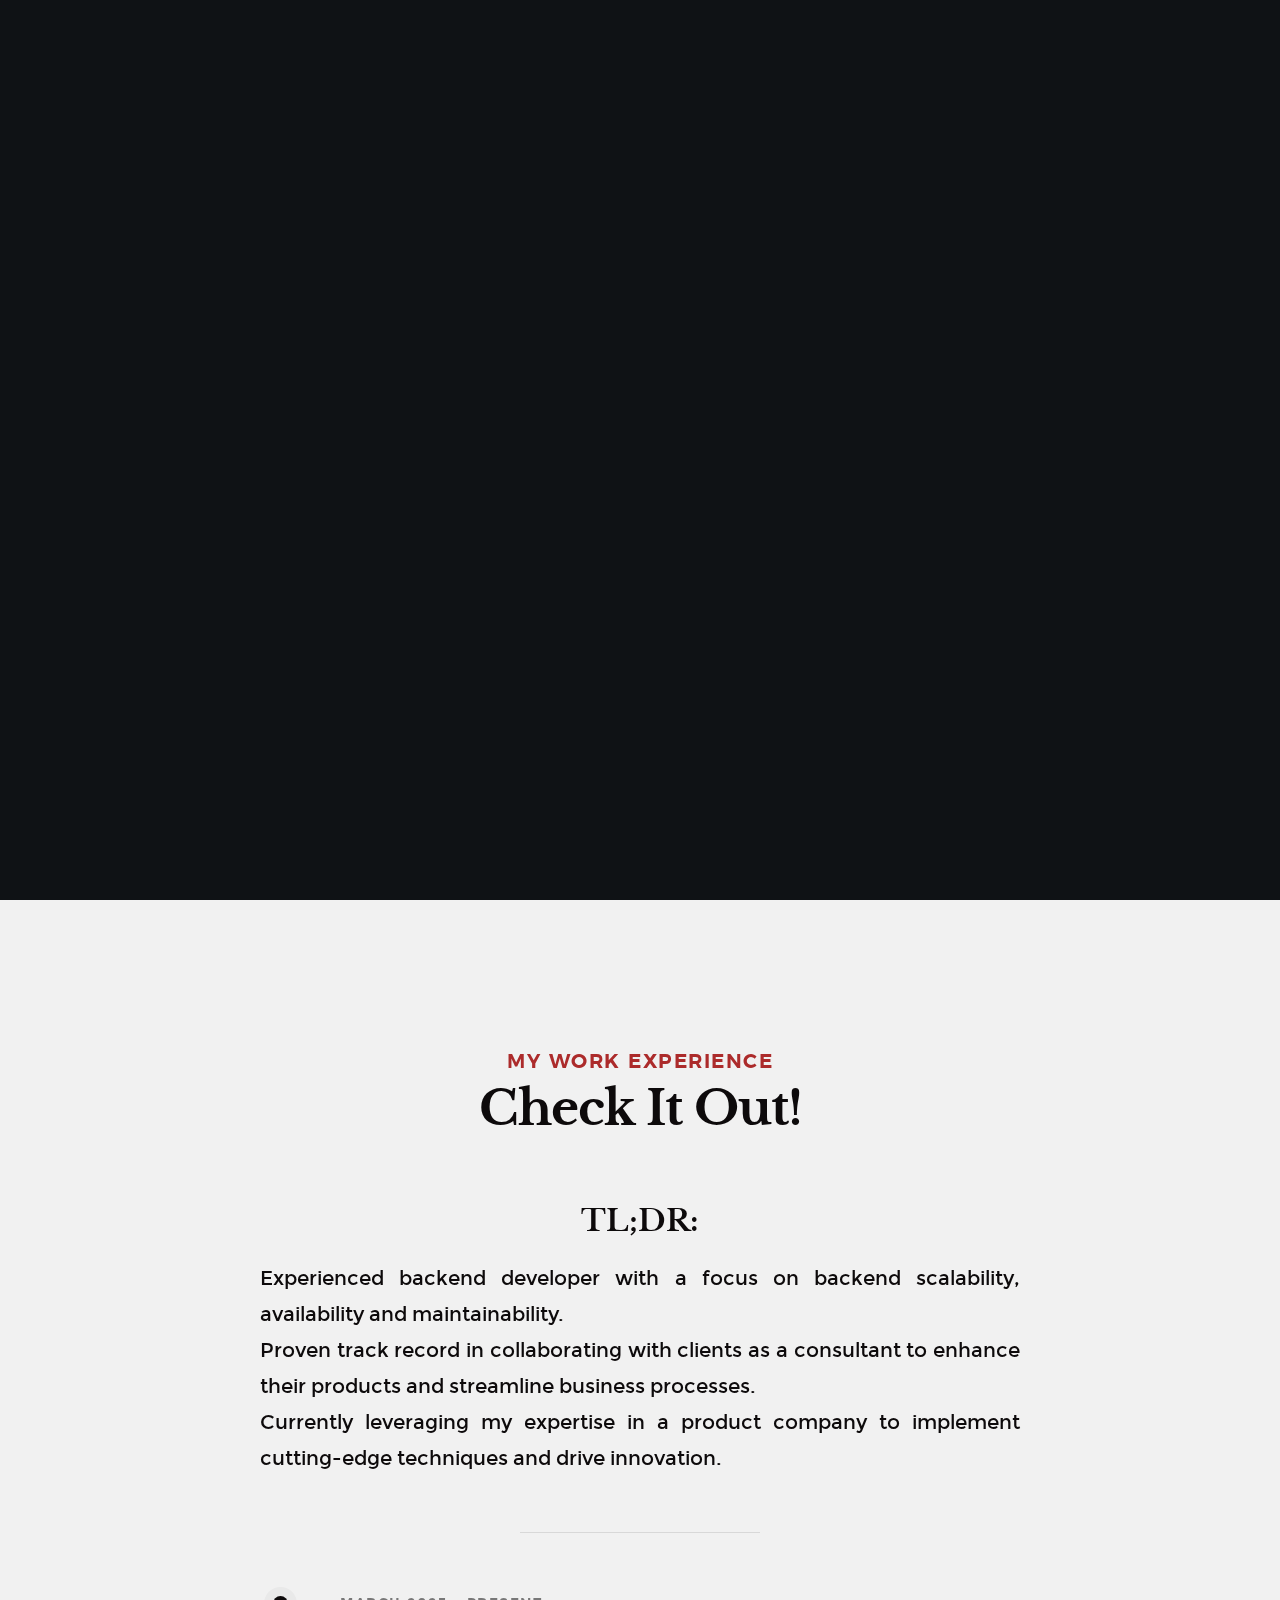
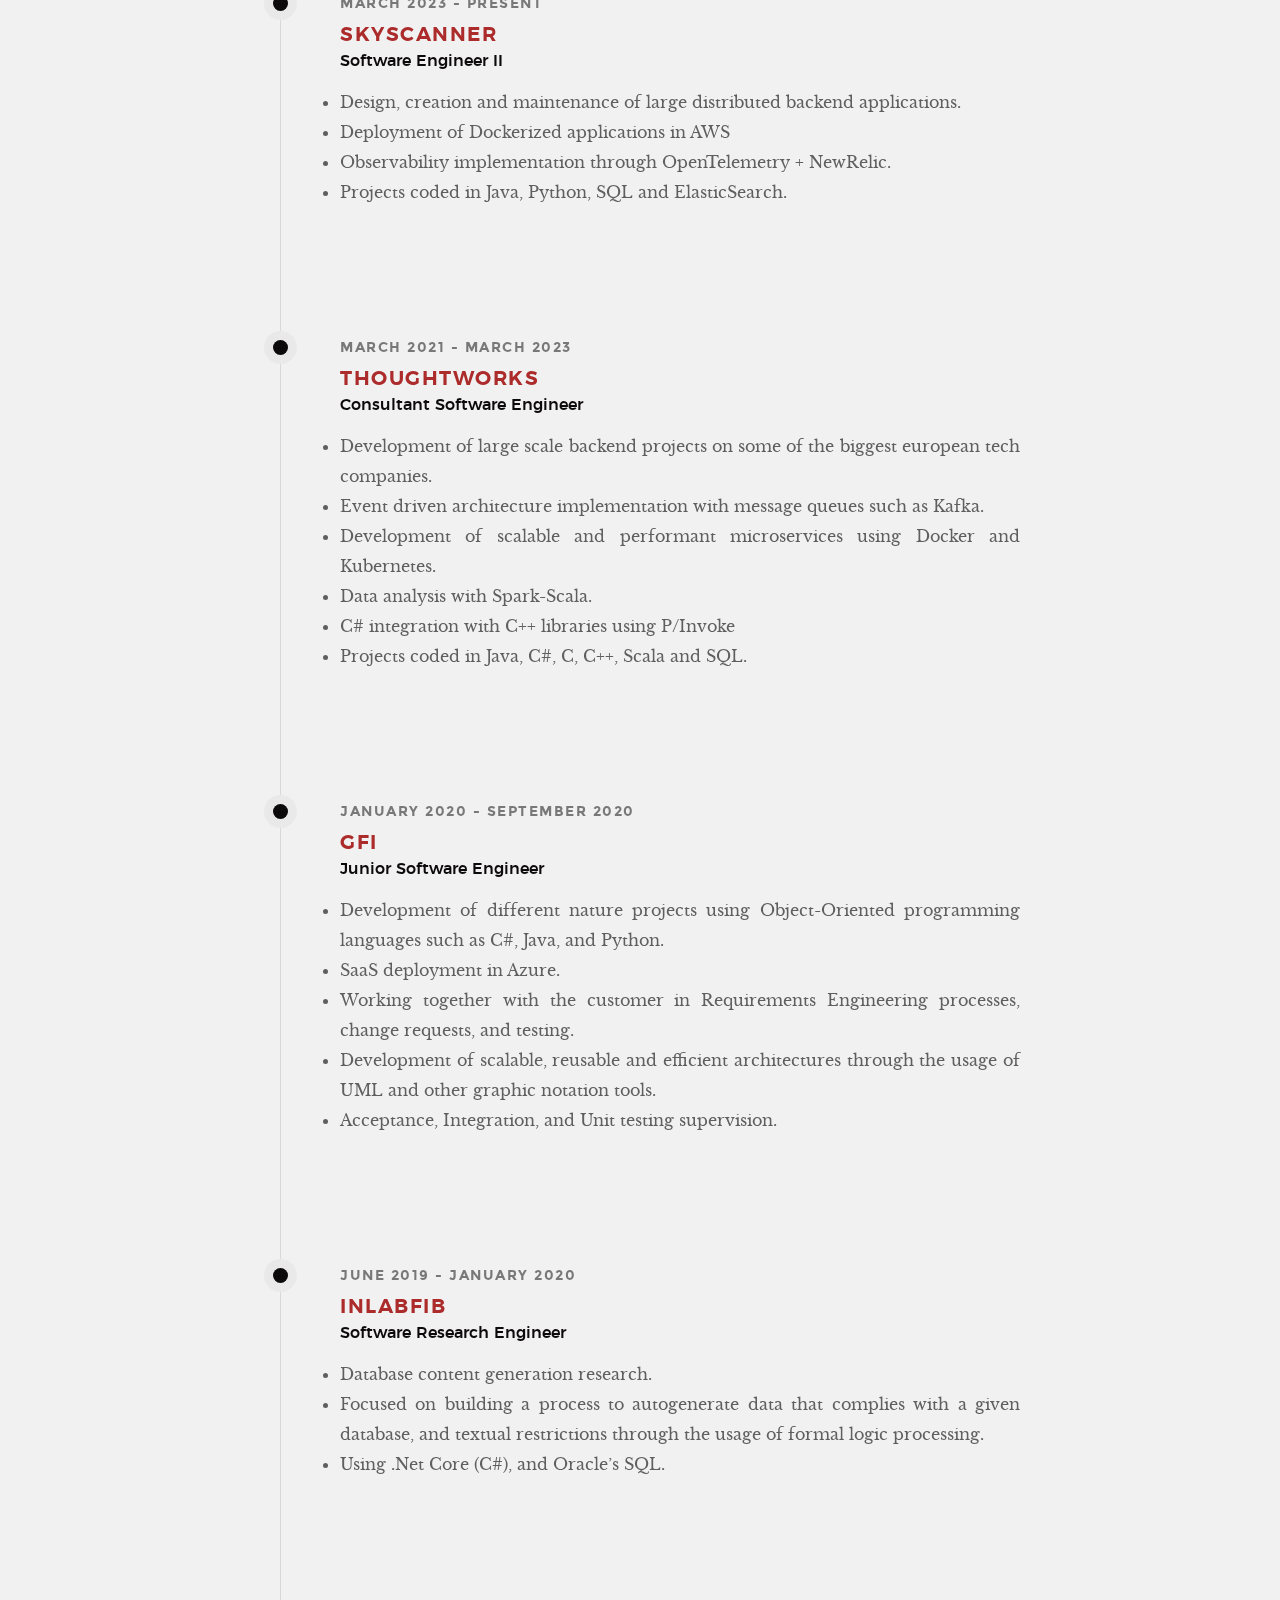
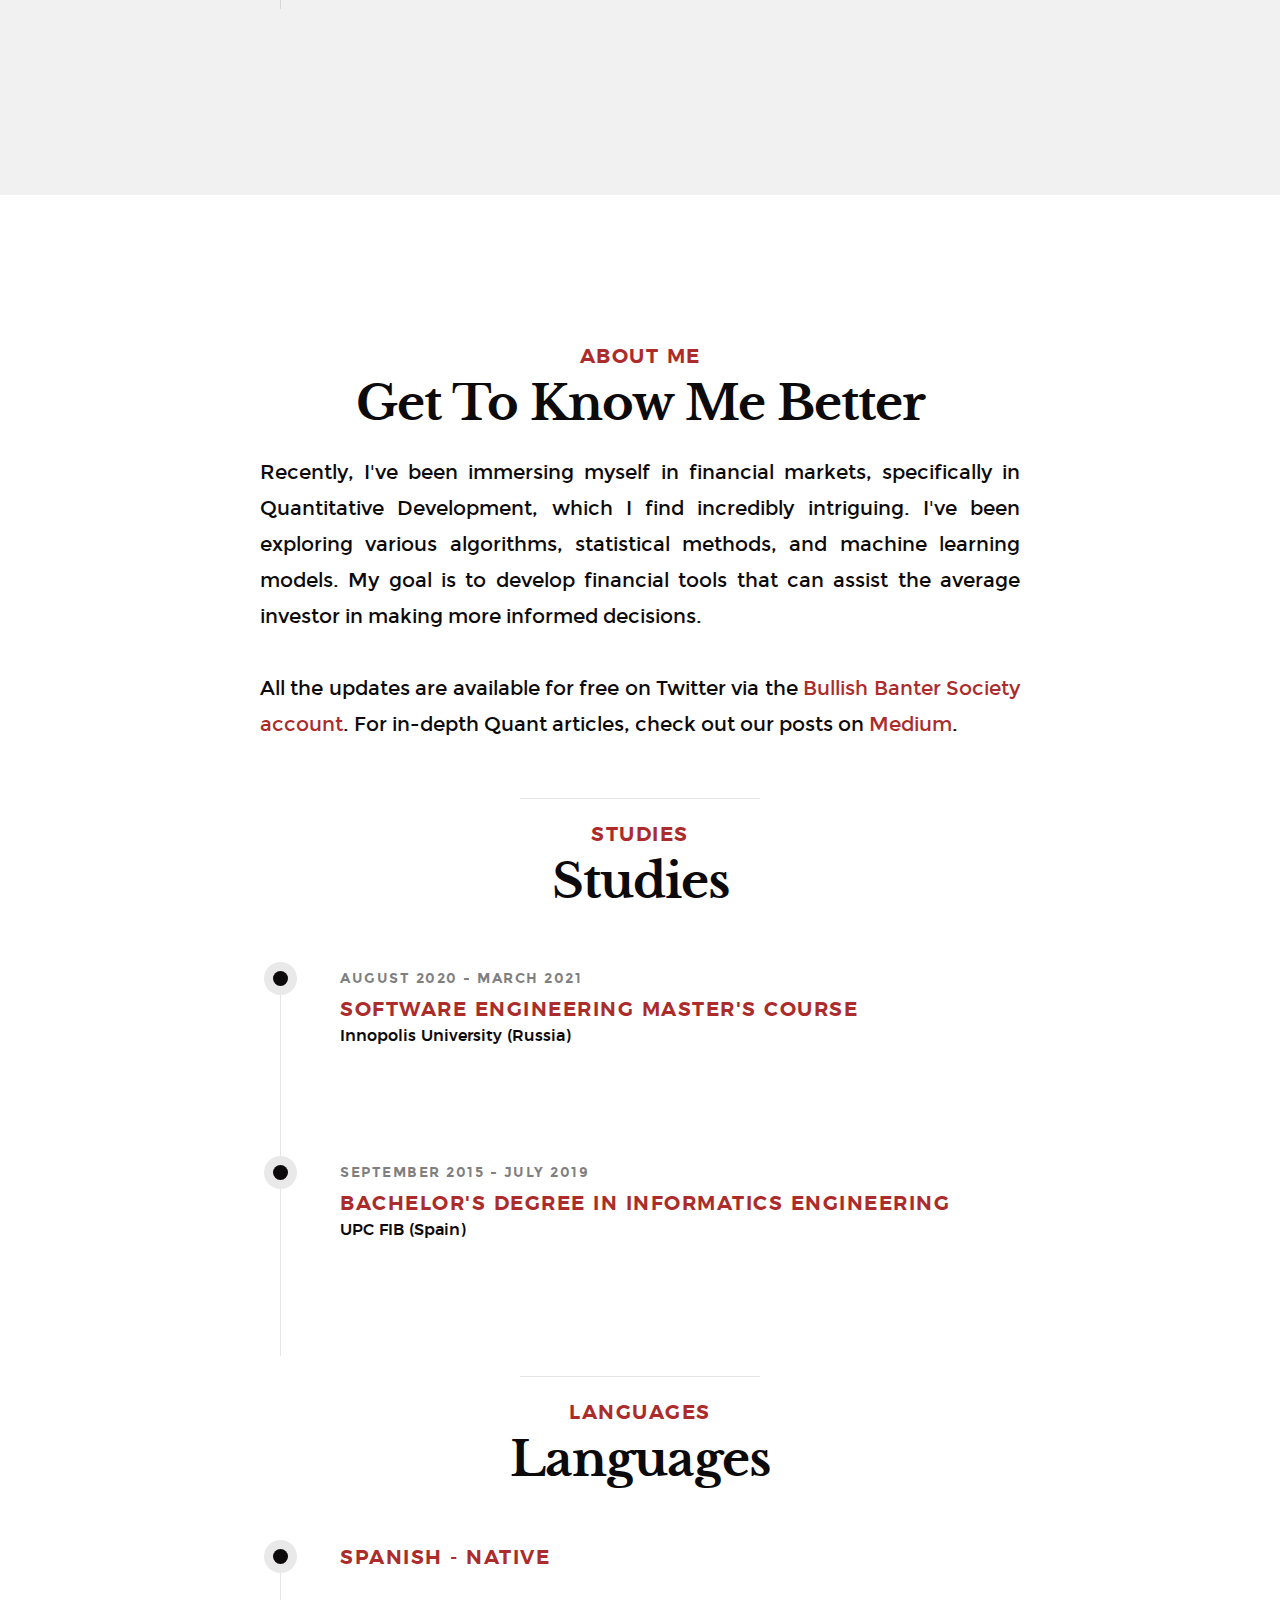
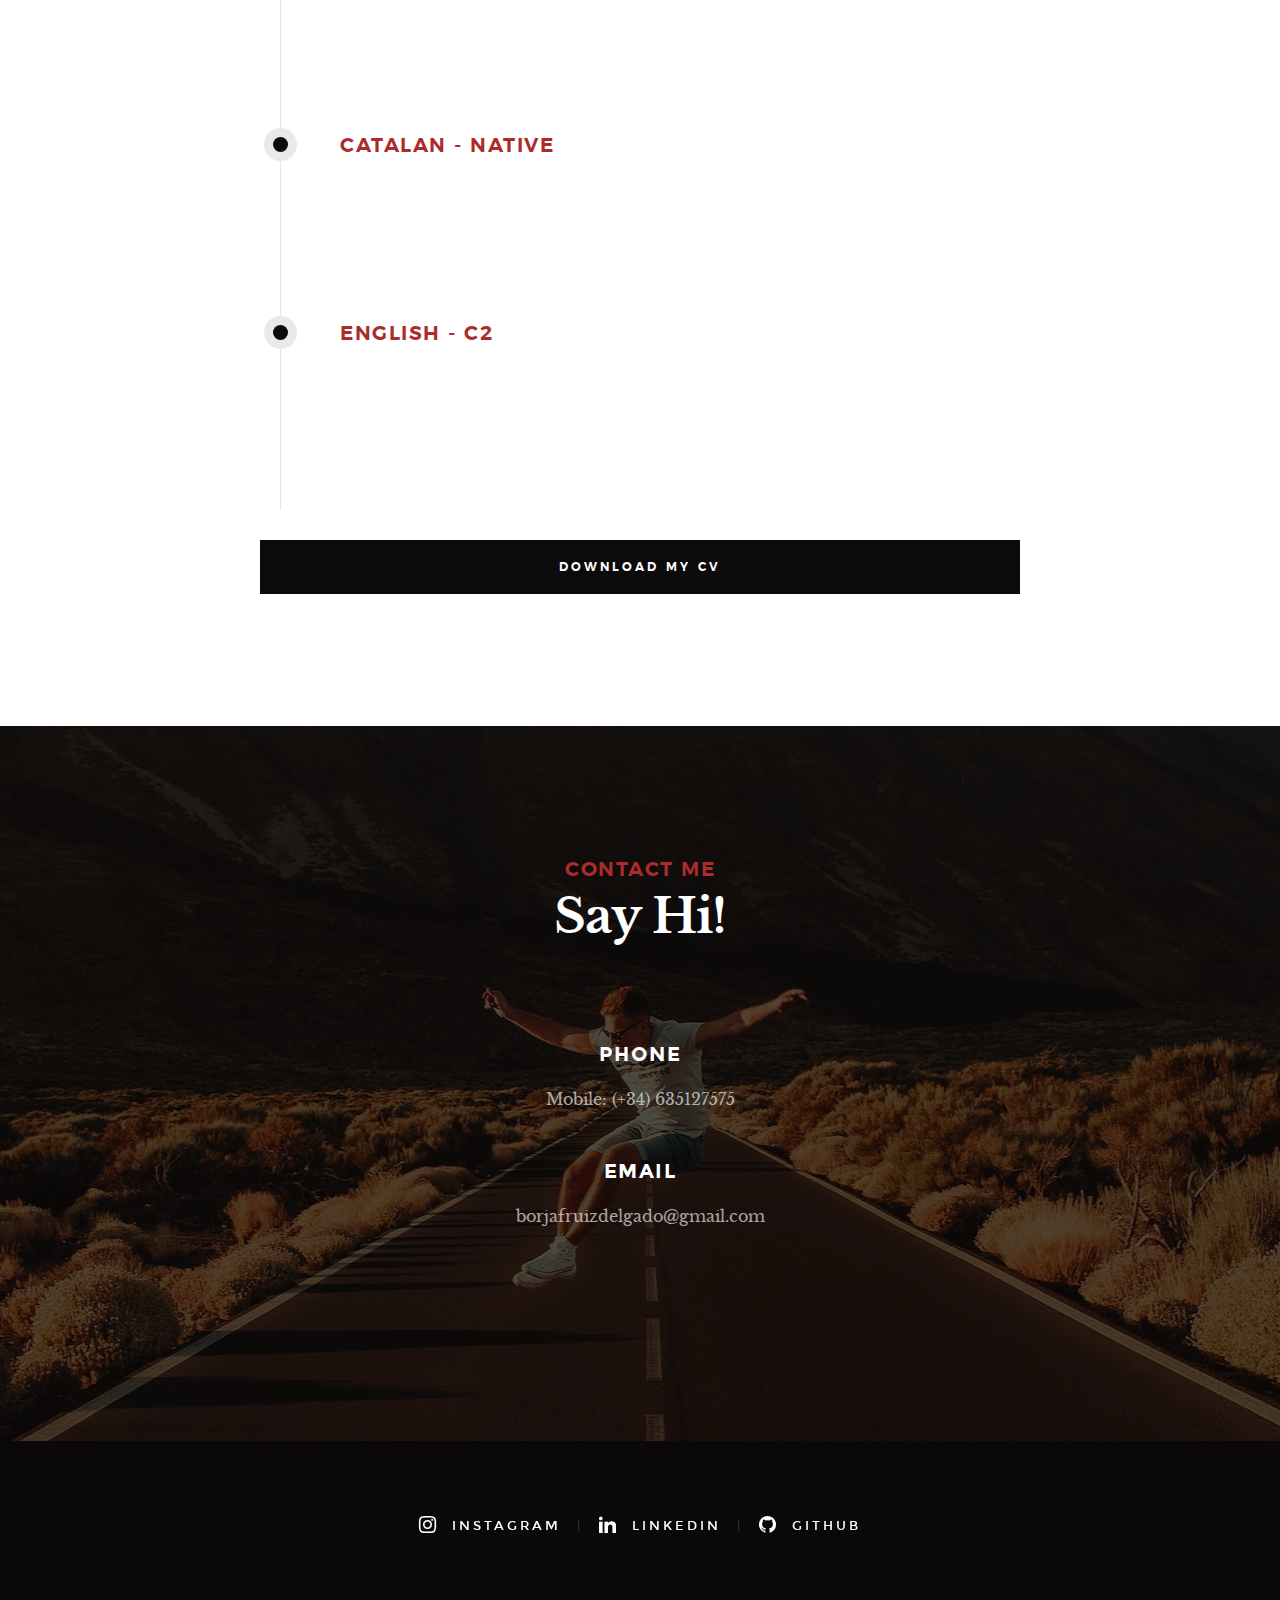
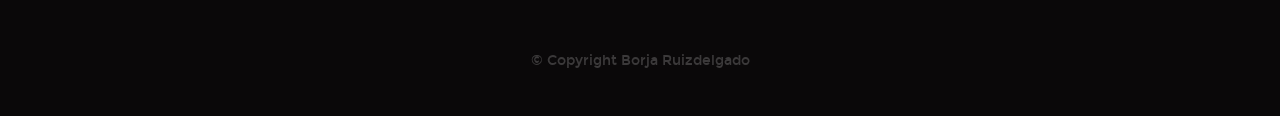
<file: index.html>
<!DOCTYPE html>
<!--[if lt IE 9]><html class="no-js oldie" lang="en"> <![endif]-->
<!--[if IE 9]><html class="no-js oldie ie9" lang="en"> <![endif]-->
<!--[if (gte IE 9)|!(IE)]><!-->
<html class="no-js" lang="en">
  <!--<![endif]-->

  <head>
    <!--- basic page needs
    ================================================== -->
    <meta charset="utf-8" />
    <title>Ruizdelgado</title>
    <meta name="author" content="Borja Ruizdelgado" />

    <meta
      property="og:image"
      content="https://borjaruizdelgado.github.io/BorjaRuizdelgado/images/hero-bg.jpg"
    />

    <!-- mobile specific metas
    ================================================== -->
    <meta name="viewport" content="width=device-width, initial-scale=1" />

    <!-- CSS
    ================================================== -->
    <link rel="stylesheet" type="text/css" href="css/base.css" media="all" />
    <link rel="stylesheet" type="text/css" href="css/vendor.css" media="all" />
    <link rel="stylesheet" type="text/css" href="css/main.css" media="all" />

    <!-- script
    ================================================== -->
    <script src="js/modernizr.js"></script>
    <script src="js/pace.min.js"></script>

    <!-- favicons
    ================================================== -->
    <link rel="shortcut icon" href="favicon.ico" type="image/x-icon" />
    <link rel="icon" href="favicon.ico" type="image/x-icon" />
  </head>

  <body id="top">
    <!-- header
    ================================================== -->
    <header class="s-header">
      <div class="header-logo">
        <h1>Ruizdelgado.</h1>
      </div>

      <nav class="header-nav-wrap">
        <ul class="header-nav">
          <li class="current">
            <a class="smoothscroll" href="#home" title="home">Home</a>
          </li>
          <li><a class="smoothscroll" href="#work" title="works">Work</a></li>
          <li><a class="smoothscroll" href="#about" title="about">About</a></li>
          <li>
            <a class="smoothscroll" href="#contact" title="contact">Contact</a>
          </li>
        </ul>
      </nav>

      <a class="header-menu-toggle" href="#0"><span>Menu</span></a>
    </header>
    <!-- end s-header -->

    <!-- home
   ================================================== -->
    <section
      id="home"
      class="s-home page-hero target-section"
      data-parallax="scroll"
      data-image-src="images/hero-bg.jpg"
      data-height="3000"
      data-natural-width="3000"
      data-natural-height="2000"
      data-position-y="center"
      data-position-x="right"
    >
      <div class="overlay"></div>
      <div class="shadow-overlay"></div>

      <div class="home-content">
        <div class="row home-content__main">
          <h3>Hola!</h3>

          <h1>
            I'm Borja Ruizdelgado. <br />
            Software Engineer. <br />
            <br />
            Based in
            <a href="https://goo.gl/maps/YS7T9jcKhLguyx9FA">Barcelona</a>
          </h1>

          <div class="home-content__scroll">
            <a href="#work" class="scroll-link smoothscroll">
              <span>Scroll Down</span>
            </a>
          </div>
        </div>
      </div>
      <!-- end home-content -->

      <ul class="home-social">
        <li>
          <a href="https://www.instagram.com/borjaruizdelgado/?hl=en">
            <i class="im im-instagram" aria-hidden="true"></i>
            <span>Instagram</span>
          </a>
        </li>
        <li>
          <a href="https://www.linkedin.com/in/borjaruizdelgado/">
            <i class="im im-linkedin" aria-hidden="true"></i>
            <span>LinkedIn</span>
          </a>
        </li>
        <li>
          <a href="https://github.com/BorjaRuizdelgado">
            <i class="im im-github" aria-hidden="true"></i>
            <span>Github</span>
          </a>
        </li>
      </ul>
      <!-- end home-social -->
    </section>
    <!-- end s-home -->

    <!-- works
    ================================================== -->
    <section id="work" class="s-works target-section">
      <div class="row narrow section-intro has-bottom-sep">
        <div class="col-full">
          <h3>My Work Experience</h3>
          <h1>Check It Out!</h1>
          <h2 class="lead"><b>TL;DR:</b></h2>
          <p class="lead">
            Experienced backend developer with a focus on backend scalability,
            availability and maintainability. <br />
            Proven track record in collaborating with clients as a consultant to
            enhance their products and streamline business processes. <br />
            Currently leveraging my expertise in a product company to implement
            cutting-edge techniques and drive innovation. <br />
          </p>
        </div>
      </div>
      <div
        class="row narrow section-intro about-content about-content--timeline"
      >
        <div class="col-full tab-full">
          <div class="timeline">
            <div class="timeline__block">
              <div class="timeline__bullet"></div>
              <div class="timeline__header">
                <p class="timeline__timeframe">March 2023 - Present</p>
                <h3>Skyscanner</h3>
                <h5>Software Engineer II</h5>
              </div>
              <div class="timeline__desc">
                <li>
                  Design, creation and maintenance of large distributed backend
                  applications.
                </li>
                <li>Deployment of Dockerized applications in AWS</li>
                <li>
                  Observability implementation through OpenTelemetry + NewRelic.
                </li>
                <li>Projects coded in Java, Python, SQL and ElasticSearch.</li>
                <br />
              </div>
            </div>
            <!-- end timeline__block -->

            <div class="timeline__block">
              <div class="timeline__bullet"></div>
              <div class="timeline__header">
                <p class="timeline__timeframe">March 2021 - March 2023</p>
                <h3>ThoughtWorks</h3>
                <h5>Consultant Software Engineer</h5>
              </div>
              <div class="timeline__desc">
                <li>
                  Development of large scale backend projects on some of the
                  biggest european tech companies.
                </li>
                <li>
                  Event driven architecture implementation with message queues
                  such as Kafka.
                </li>
                <li>
                  Development of scalable and performant microservices using
                  Docker and Kubernetes.
                </li>
                <li>Data analysis with Spark-Scala.</li>
                <li>C# integration with C++ libraries using P/Invoke</li>
                <li>Projects coded in Java, C#, C, C++, Scala and SQL.</li>
                <br />
              </div>
            </div>
            <!-- end timeline__block -->

            <div class="timeline__block">
              <div class="timeline__bullet"></div>
              <div class="timeline__header">
                <p class="timeline__timeframe">January 2020 - September 2020</p>
                <h3>GFI</h3>
                <h5>Junior Software Engineer</h5>
              </div>
              <div class="timeline__desc">
                <li>
                  Development of different nature projects using Object-Oriented
                  programming languages such as C#, Java, and Python.
                </li>
                <li>SaaS deployment in Azure.</li>
                <li>
                  Working together with the customer in Requirements Engineering
                  processes, change requests, and testing.
                </li>
                <li>
                  Development of scalable, reusable and efficient architectures
                  through the usage of UML and other graphic notation tools.
                </li>
                <li>Acceptance, Integration, and Unit testing supervision.</li>
                <br />
              </div>
            </div>
            <!-- end timeline__block -->

            <div class="timeline__block">
              <div class="timeline__bullet"></div>
              <div class="timeline__header">
                <p class="timeline__timeframe">June 2019 - January 2020</p>
                <h3>InLabFIB</h3>
                <h5>Software Research Engineer</h5>
              </div>
              <div class="timeline__desc">
                <li>Database content generation research.</li>
                <li>
                  Focused on building a process to autogenerate data that
                  complies with a given database, and textual restrictions
                  through the usage of formal logic processing.
                </li>
                <li>Using .Net Core (C#), and Oracle’s SQL.</li>
                <br />
              </div>
            </div>
            <!-- end timeline__block -->
          </div>
          <!-- end timeline -->
        </div>
        <!-- end left -->
      </div>
    </section>
    <!-- end works -->

    <!-- about
    ================================================== -->
    <section id="about" class="s-about target-section">
      <div class="row narrow section-intro has-bottom-sep">
        <div class="col-full text-center">
          <h3>About Me</h3>
          <h1>Get To Know Me Better</h1>
          <p class="lead">
            Recently, I've been immersing myself in financial markets,
            specifically in Quantitative Development, which I find incredibly
            intriguing. I've been exploring various algorithms, statistical
            methods, and machine learning models. My goal is to develop
            financial tools that can assist the average investor in making more
            informed decisions.
          </p>
          <p class="lead">
            All the updates are available for free on Twitter via the
            <a href="https://twitter.com/BullishBanterS">Bullish Banter Society account</a>. For in-depth Quant articles, check out our posts on
            <a href="https://medium.com/@bullishbantersociety">Medium</a>.
          </p>
        </div>
      </div>
      <div class="row narrow section-intro">
        <div class="col-full text-center">
          <h3>Studies</h3>
          <h1>Studies</h1>
        </div>
      </div>
      <div
        class="row narrow section-intro about-content--timeline has-bottom-sep"
      >
        <div class="col-full tab-full">
          <div class="timeline">
            <div class="timeline__block">
              <div class="timeline__bullet"></div>
              <div class="timeline__header">
                <p class="timeline__timeframe">August 2020 - March 2021</p>
                <h3>Software Engineering Master's Course</h3>
                <h5>Innopolis University (Russia)</h5>
              </div>
            </div>
            <!-- end timeline__block -->

            <div class="timeline__block">
              <div class="timeline__bullet"></div>
              <div class="timeline__header">
                <p class="timeline__timeframe">September 2015 - July 2019</p>
                <h3>Bachelor's Degree in Informatics Engineering</h3>
                <h5>UPC FIB (Spain)</h5>
              </div>
            </div>
            <!-- end timeline__block -->
          </div>
          <!-- end timeline -->
        </div>
        <!-- end left -->
      </div>

      <div class="row narrow section-intro">
        <div class="col-full text-center">
          <h3>Languages</h3>
          <h1>Languages</h1>
        </div>
      </div>
      <div
        class="row narrow section-intro about-content about-content--timeline"
      >
        <div class="col-full tab-full">
          <div class="timeline">
            <div class="timeline__block">
              <div class="timeline__bullet"></div>
              <div class="timeline__header">
                <h3>Spanish - Native</h3>
              </div>
            </div>
            <!-- end timeline__block -->

            <div class="timeline__block">
              <div class="timeline__bullet"></div>
              <div class="timeline__header">
                <div class="timeline__header">
                  <h3>Catalan - Native</h3>
                </div>
              </div>
            </div>
            <!-- end timeline__block -->

            <div class="timeline__block">
              <div class="timeline__bullet"></div>
              <div class="timeline__header">
                <div class="timeline__header">
                  <h3>English - C2</h3>
                </div>
              </div>
            </div>
          </div>
          <!-- end timeline -->
        </div>
        <!-- end left -->
      </div>

      <div class="row narrow about-content">
        <div class="col-full tab-full">
          <a href="docs/cv.pdf" class="btn btn--primary full-width" download=""
            >Download My CV</a
          >
        </div>
      </div>
      <!-- end about-content buttons -->
    </section>
    <!-- end about -->

    <!-- s-stats
    ================================================== -->
    <section id="contact" class="s-contact target-section">
      <div class="overlay"></div>

      <div class="row narrow section-intro">
        <div class="col-full">
          <h3>Contact Me</h3>
          <h1>Say Hi!</h1>
        </div>
      </div>

      <div class="row narow contact__main">
        <div class="col-full">
          <br />
          <h4 class="h06">Phone</h4>
          <p>Mobile: (+34) 635127575<br /></p>

          <h4 class="h06">Email</h4>
          <p>borjafruizdelgado@gmail.com<br /></p>
          <br />
          <br />
        </div>
      </div>
    </section>
    <!-- end s-contact -->

    <!-- footer
    ================================================== -->
    <footer>
      <div class="row">
        <div class="col-full">
          <ul class="footer-social">
            <li>
              <a href="https://www.instagram.com/borjaruizdelgado/?hl=en">
                <i class="im im-instagram" aria-hidden="true"></i>
                <span>Instagram</span>
              </a>
            </li>
            <li>
              <a href="https://www.linkedin.com/in/borjaruizdelgado/">
                <i class="im im-linkedin" aria-hidden="true"></i>
                <span>LinkedIn</span>
              </a>
            </li>
            <li>
              <a href="https://github.com/BorjaRuizdelgado">
                <i class="im im-github" aria-hidden="true"></i>
                <span>Github</span>
              </a>
            </li>
          </ul>
        </div>
      </div>

      <div class="row footer-bottom">
        <div class="col-twelve">
          <div class="copyright">
            <span>© Copyright Borja Ruizdelgado</span>
          </div>

          <div class="go-top">
            <a class="smoothscroll" title="Back to Top" href="#top"
              ><i class="im im-arrow-up" aria-hidden="true"></i
            ></a>
          </div>
        </div>
      </div>
      <!-- end footer-bottom -->
    </footer>
    <!-- end footer -->

    <!-- photoswipe background
    ================================================== -->
    <div aria-hidden="true" class="pswp" role="dialog" tabindex="-1">
      <div class="pswp__bg"></div>
      <div class="pswp__scroll-wrap">
        <div class="pswp__container">
          <div class="pswp__item"></div>
          <div class="pswp__item"></div>
          <div class="pswp__item"></div>
        </div>

        <div class="pswp__ui pswp__ui--hidden">
          <div class="pswp__top-bar">
            <div class="pswp__counter"></div>
            <button
              class="pswp__button pswp__button--close"
              title="Close (Esc)"
            ></button>
            <button
              class="pswp__button pswp__button--share"
              title="Share"
            ></button>
            <button
              class="pswp__button pswp__button--fs"
              title="Toggle fullscreen"
            ></button>
            <button
              class="pswp__button pswp__button--zoom"
              title="Zoom in/out"
            ></button>
            <div class="pswp__preloader">
              <div class="pswp__preloader__icn">
                <div class="pswp__preloader__cut">
                  <div class="pswp__preloader__donut"></div>
                </div>
              </div>
            </div>
          </div>
          <div
            class="pswp__share-modal pswp__share-modal--hidden pswp__single-tap"
          >
            <div class="pswp__share-tooltip"></div>
          </div>
          <button
            class="pswp__button pswp__button--arrow--left"
            title="Previous (arrow left)"
          ></button>
          <button
            class="pswp__button pswp__button--arrow--right"
            title="Next (arrow right)"
          ></button>
          <div class="pswp__caption">
            <div class="pswp__caption__center"></div>
          </div>
        </div>
      </div>
    </div>
    <!-- end photoSwipe background -->

    <div id="preloader">
      <div id="loader"></div>
    </div>

    <!-- Java Script
    ================================================== -->
    <script src="js/jquery-3.2.1.min.js"></script>
    <script src="js/plugins.js"></script>
    <script src="js/main.js"></script>
  </body>
</html>
</file>
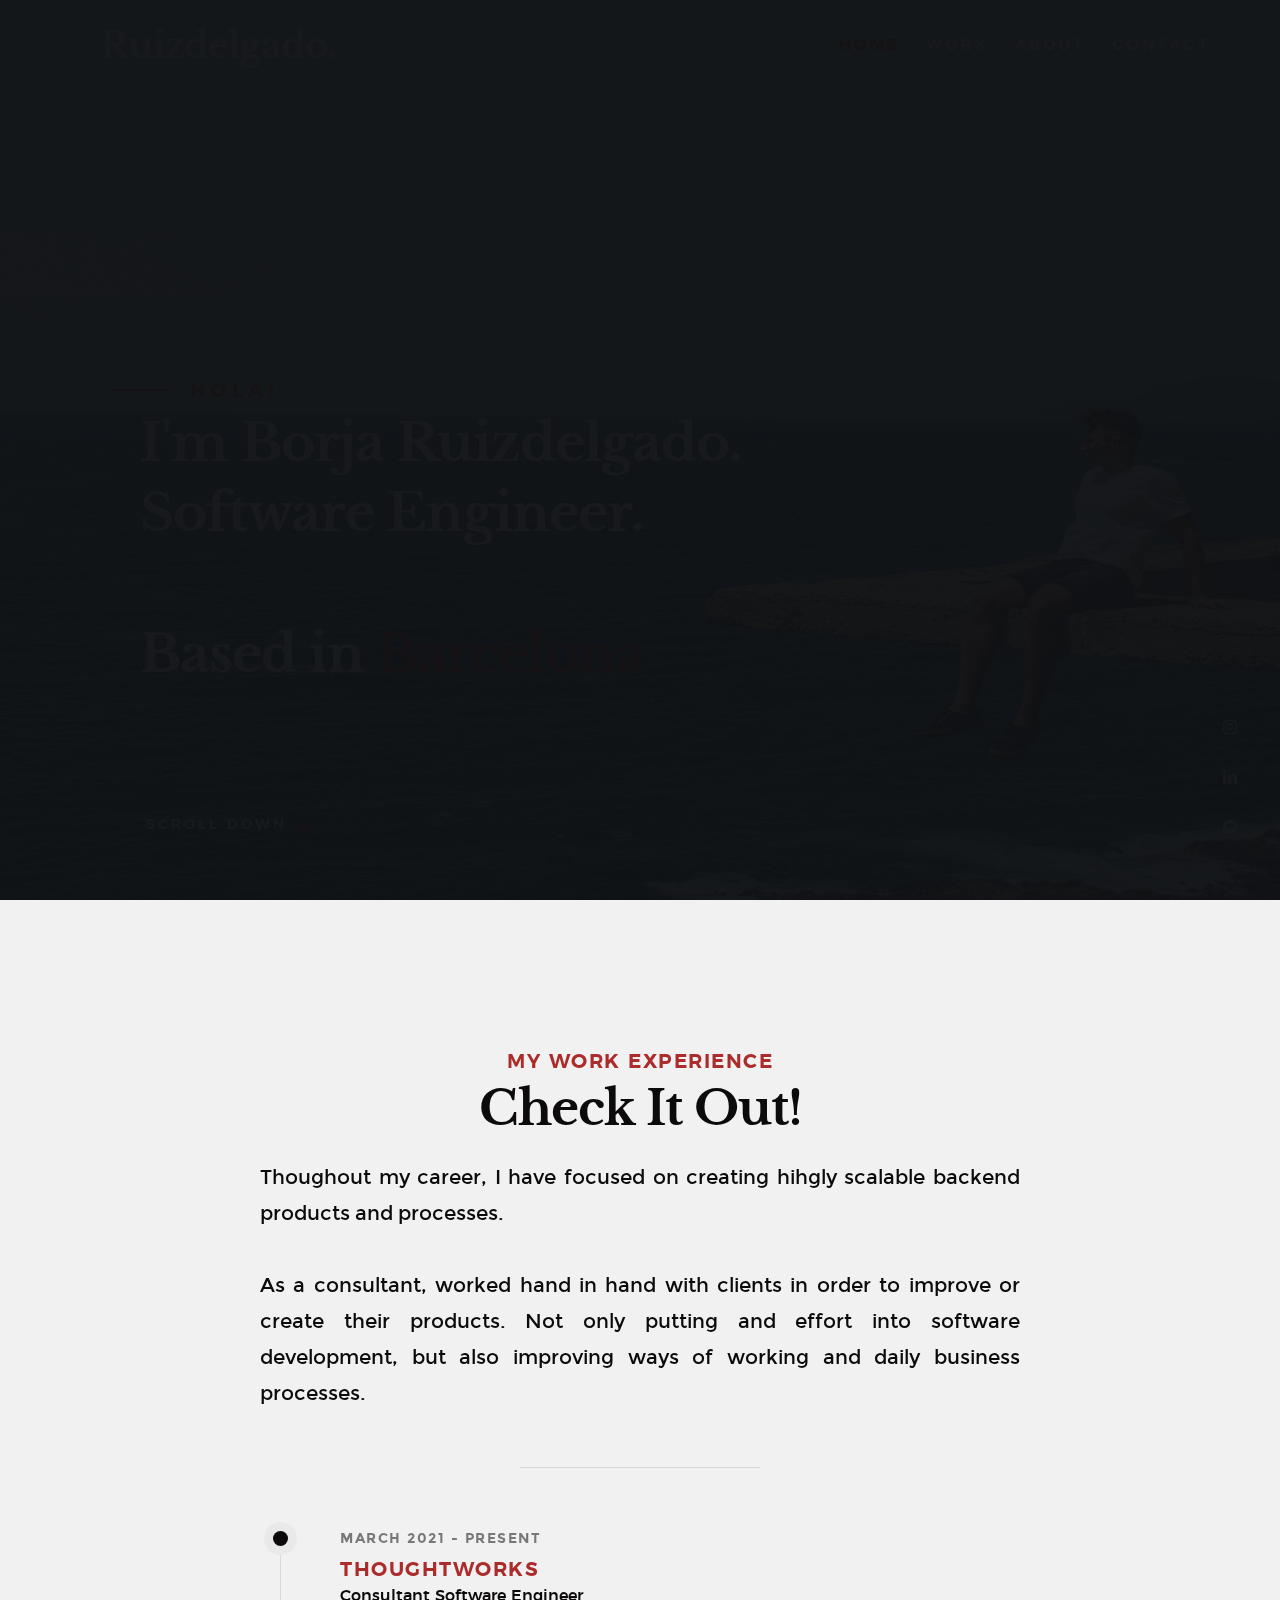
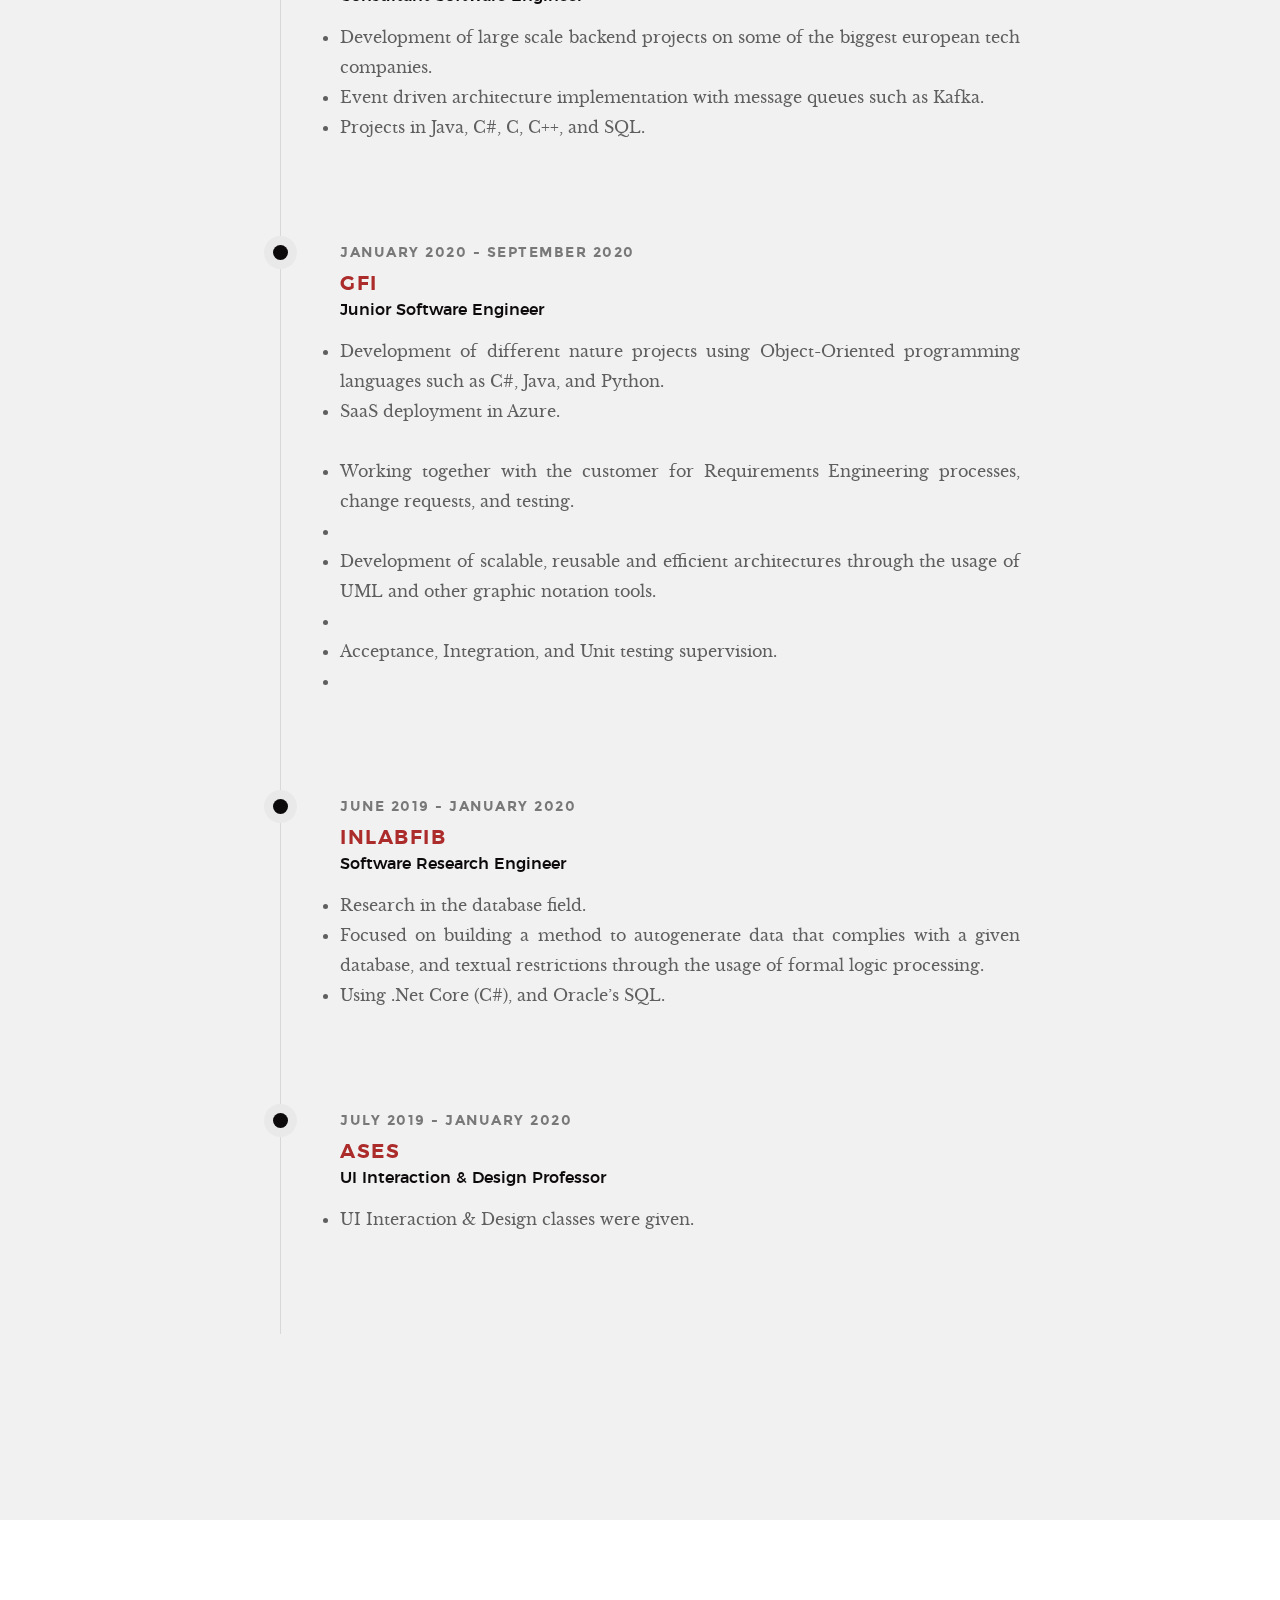
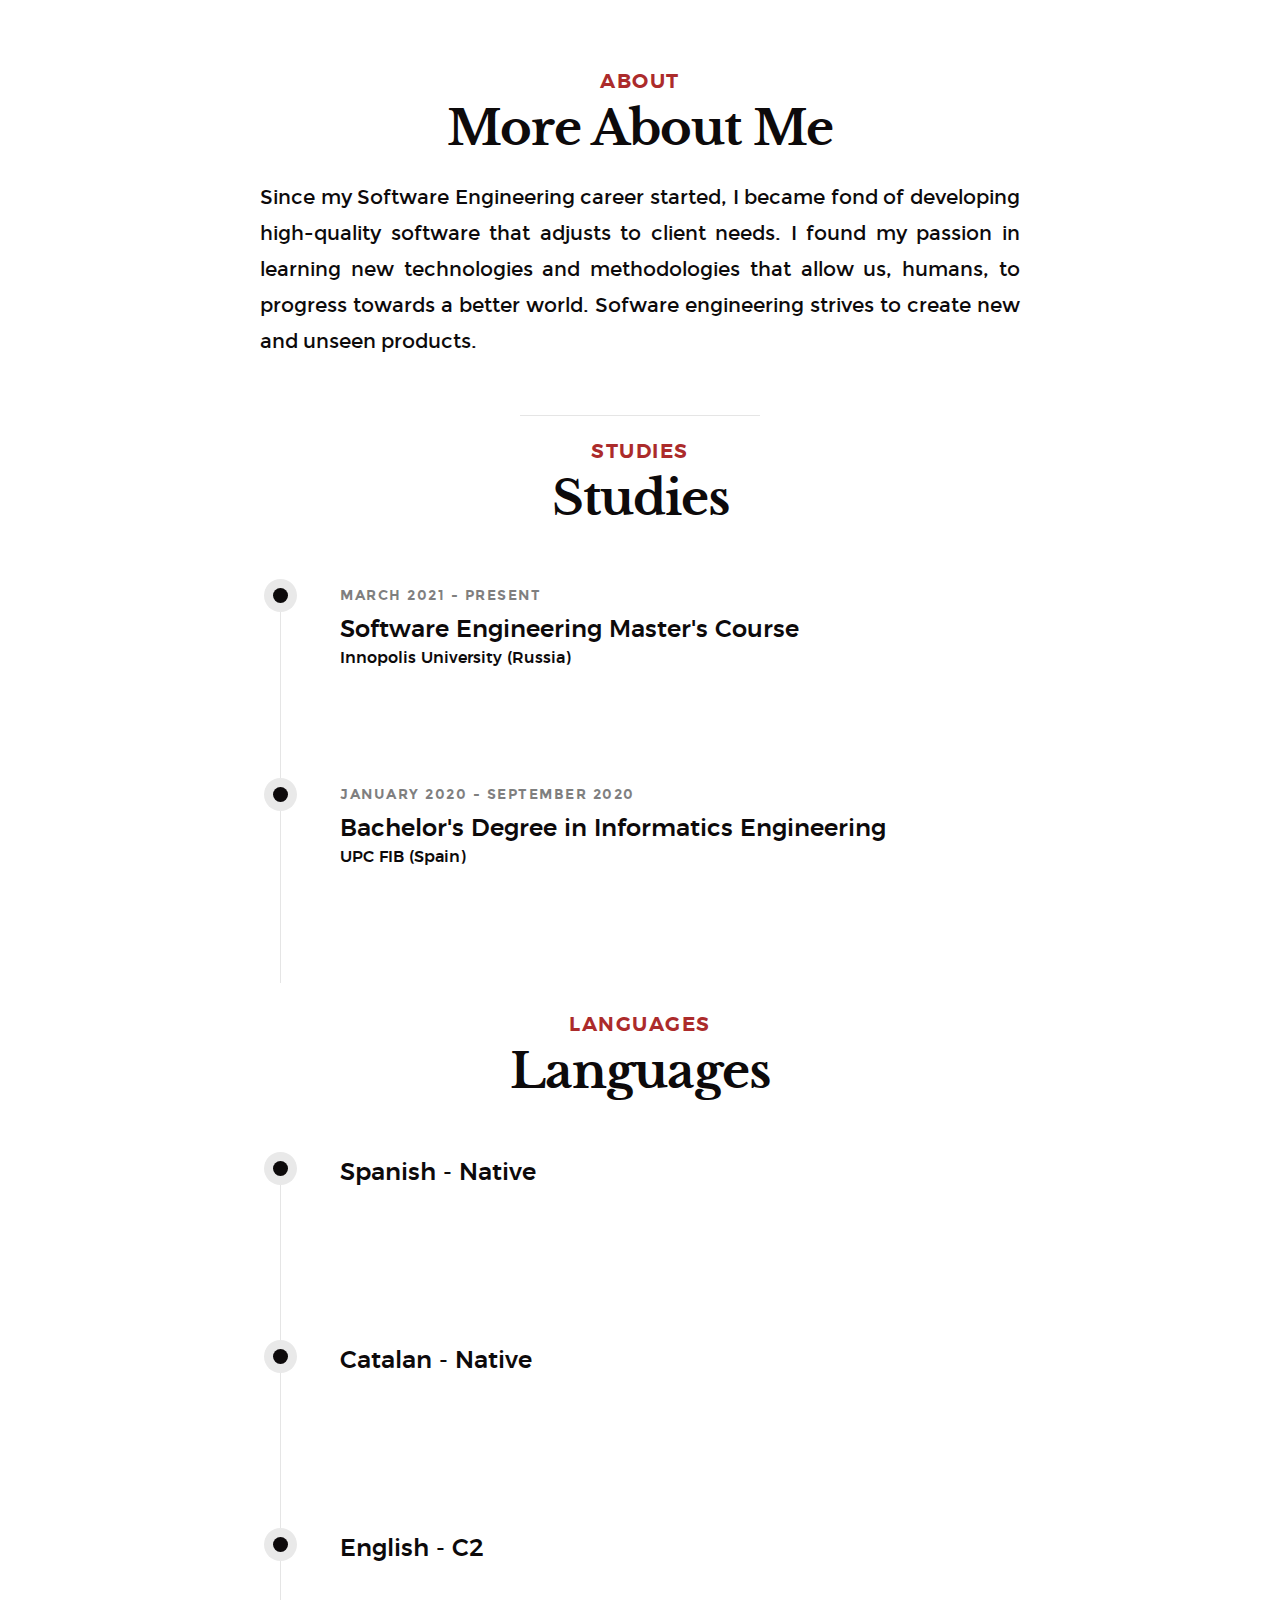
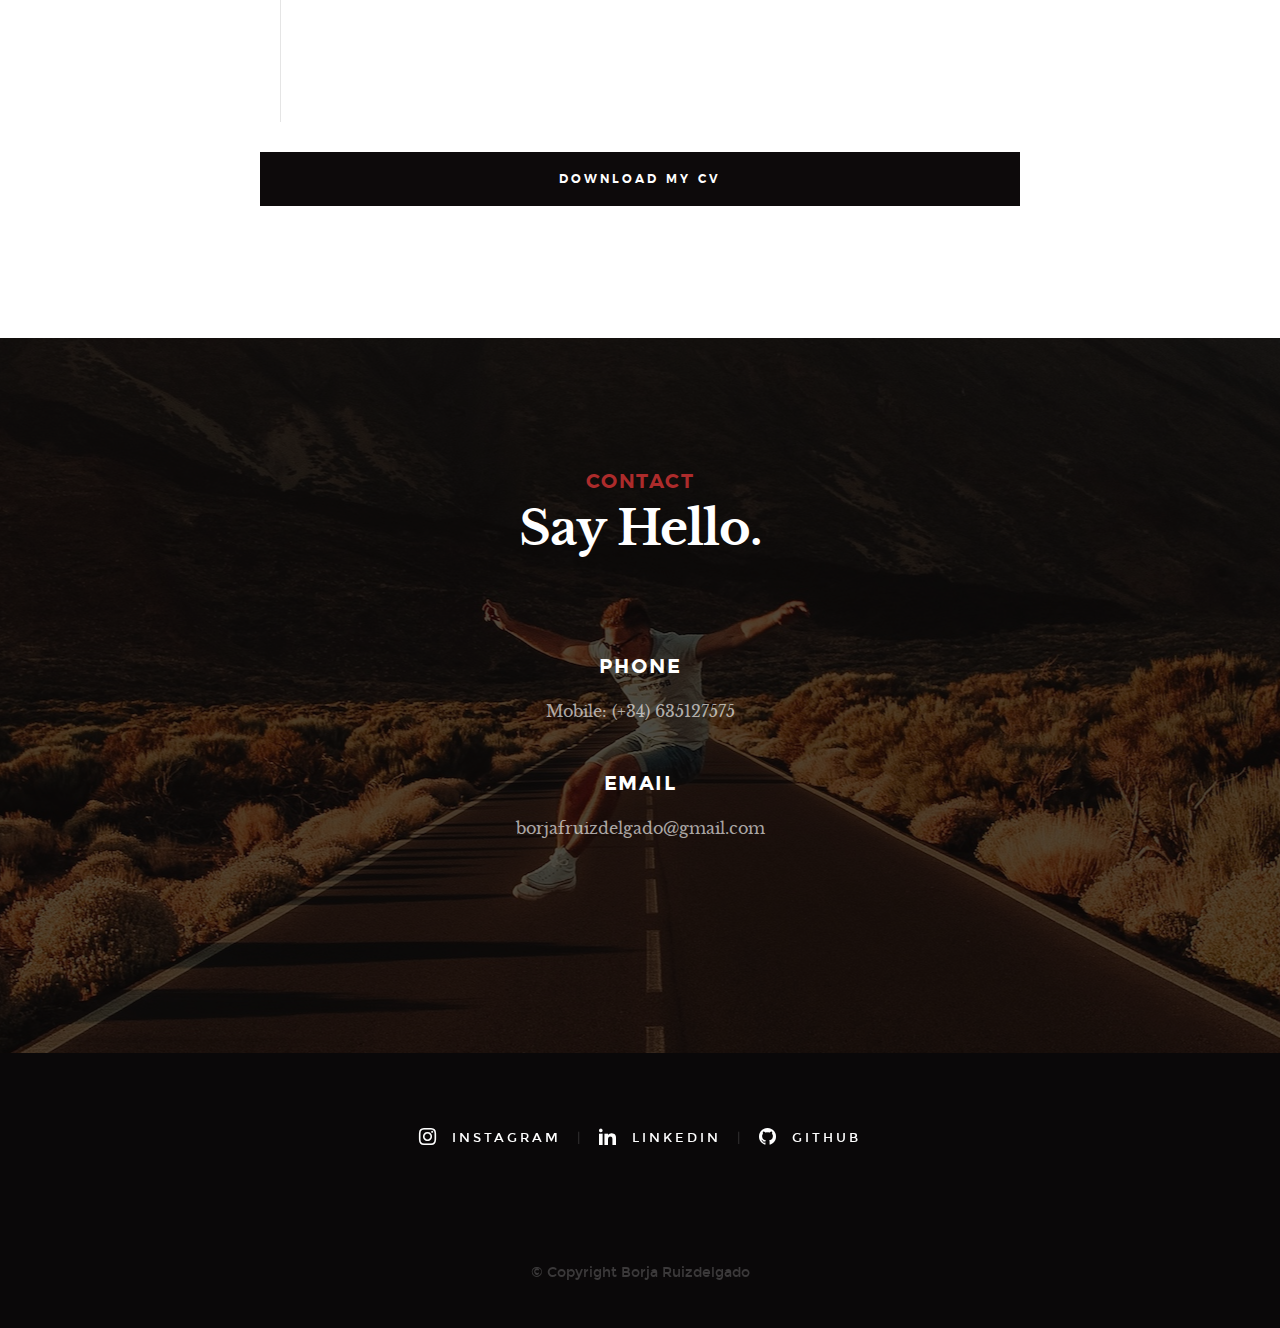
<file: index copy.html>
<!DOCTYPE html>
<!--[if lt IE 9 ]><html class="no-js oldie" lang="en"> <![endif]-->
<!--[if IE 9 ]><html class="no-js oldie ie9" lang="en"> <![endif]-->
<!--[if (gte IE 9)|!(IE)]><!-->
<html class="no-js" lang="en">
<!--<![endif]-->

<head>

    <!--- basic page needs
    ================================================== -->
    <meta charset="utf-8">
    <title>Ruizdelgado</title>
    <meta name="author" content="Borja Ruizdelgado">

    <!-- mobile specific metas
    ================================================== -->
    <meta name="viewport" content="width=device-width, initial-scale=1">

    <!-- CSS
    ================================================== -->
    <link rel="stylesheet" type="text/css" href="css/base.css" media="all">
    <link rel="stylesheet" type="text/css"  href="css/vendor.css" media="all">
    <link rel="stylesheet" type="text/css"  href="css/main.css" media="all">

    <!-- script
    ================================================== -->
    <script src="js/modernizr.js"></script>
    <script src="js/pace.min.js"></script>

    <!-- favicons
    ================================================== -->
    <link rel="shortcut icon" href="favicon.ico" type="image/x-icon">
    <link rel="icon" href="favicon.ico" type="image/x-icon">

</head>

<body id="top">

    <!-- header
    ================================================== -->
    <header class="s-header">

        <div class="header-logo">
            <h1>Ruizdelgado.</h1>
        </div>

        <nav class="header-nav-wrap">
            <ul class="header-nav">
                <li class="current"><a class="smoothscroll"  href="#home" title="home">Home</a></li>
                <li><a class="smoothscroll"  href="#work" title="works">Work</a></li>
                <li><a class="smoothscroll"  href="#about" title="about">About</a></li>
                <li><a class="smoothscroll"  href="#contact" title="contact">Contact</a></li>
            </ul>
        </nav>

        <a class="header-menu-toggle" href="#0"><span>Menu</span></a>

    </header> <!-- end s-header -->


   <!-- home
   ================================================== -->
   <section id="home" class="s-home page-hero target-section" data-parallax="scroll" data-image-src="images/hero-bg.jpg" data-height=3000 data-natural-width=3000 data-natural-height=2000 data-position-y=center data-position-x=right>

        <div class="overlay"></div>
        <div class="shadow-overlay"></div>

        <div class="home-content">

            <div class="row home-content__main">

                <h3>Hola!</h3>

                <h1>
                    I'm Borja Ruizdelgado. <br>
                    Software Engineer. <br>
                    <br>
                    Based in <a href="https://goo.gl/maps/YS7T9jcKhLguyx9FA">Barcelona</a>
                </h1>

                <div class="home-content__scroll">
                    <a href="#work" class="scroll-link smoothscroll">
                        <span>Scroll Down</span>
                    </a>
                </div>

            </div>

        </div> <!-- end home-content -->

        <ul class="home-social">
            <li><a href="https://www.instagram.com/borjaruizdelgado/?hl=en">
                <i class="im im-instagram" aria-hidden="true"></i>
                <span>Instagram</span>
            </a></li>
            <li><a href="https://www.linkedin.com/in/borjaruizdelgado/">
                <i class="im im-linkedin" aria-hidden="true"></i>
                <span>LinkedIn</span>
            </a></li>
            <li><a href="https://github.com/BorjaRuizdelgado">
                <i class="im im-github" aria-hidden="true"></i>
                <span>Github</span>
            </a></li>
        </ul> 
        <!-- end home-social -->

    </section> <!-- end s-home -->
    

    <!-- works
    ================================================== -->
    <section id="work" class="s-works target-section">

        <div class="row narrow section-intro has-bottom-sep">
            <div class="col-full">
                <h3>My Work Experience</h3>
                <h1>Check It Out!</h1>
                
                <p class="lead">Thoughout my career, I have focused on creating hihgly scalable backend products and processes.</p>
                <p class="lead">As a consultant, worked hand in hand with clients in order to improve or create their products. 
                    Not only putting and effort into software development, but also improving ways of working and daily business processes.
                </p>
            </div>
        </div>
        <div class="row narrow section-intro about-content about-content--timeline">

            <div class="col-full tab-full">
                <div class="timeline">
                    <div class="timeline__block">
                        <div class="timeline__bullet"></div>
                        <div class="timeline__header">
                            <p class="timeline__timeframe">March 2021 - Present</p>
                            <h3>ThoughtWorks</h3>
                            <h5>Consultant Software Engineer</h5>
                        </div>
                        <div class="timeline__desc">
                            <li>Development of large scale backend projects on some of the biggest european tech companies.</li>
                            <li>Event driven architecture implementation with message queues such as Kafka.</li>
                            <li>Projects in Java, C#, C, C++, and SQL.</li>
                        </div>
                    </div> <!-- end timeline__block -->

                    <div class="timeline__block">
                        <div class="timeline__bullet"></div>
                        <div class="timeline__header">
                            <p class="timeline__timeframe">January 2020 - September 2020</p>
                            <h3>GFI</h3>
                            <h5>Junior Software Engineer</h5>
                        </div>
                        <div class="timeline__desc">	
                            <li>Development of different nature projects using Object-Oriented programming languages such as C#, Java, and Python.</li>
                            <li>SaaS deployment in Azure.</p>
                            <li>Working together with the customer for Requirements Engineering processes, change requests, and testing.<li>
                            <li>Development of scalable, reusable and efficient architectures through the usage of UML and other graphic notation tools.<li>
                            <li>Acceptance, Integration, and Unit testing supervision.<li>
                        </div>
                    </div> <!-- end timeline__block -->

                    <div class="timeline__block">
                        <div class="timeline__bullet"></div>
                        <div class="timeline__header">
                            <p class="timeline__timeframe">June 2019 - January 2020</p>
                            <h3>InLabFIB</h3>
                            <h5>Software Research Engineer</h5>
                        </div>
                        <div class="timeline__desc">
                            <li>Research in the database field.</li>
                            <li>Focused on building a method to autogenerate data that complies with a given database, and textual restrictions through the usage of formal logic processing.</li>
                            <li>Using .Net Core (C#), and Oracle’s SQL.</li>
                        </div>
                    </div> <!-- end timeline__block -->

                    <div class="timeline__block">
                        <div class="timeline__bullet"></div>
                        <div class="timeline__header">
                            <p class="timeline__timeframe">July 2019 - January 2020</p>
                            <h3>ASES</h3>
                            <h5>UI Interaction & Design Professor</h5>
                        </div>
                        <div class="timeline__desc">
                            <li>UI Interaction & Design classes were given.</li>
                        </div>
                    </div> <!-- end timeline__block -->

                </div> <!-- end timeline -->
            </div> <!-- end left -->
        </div>

    </section> <!-- end works -->
    

    <!-- about
    ================================================== -->
    <section id="about" class="s-about target-section">
        <div class="row narrow section-intro has-bottom-sep">
            <div class="col-full text-center">
                <h3>About</h3>
                <h1>More About Me</h1>
                <p class="lead">Since my Software Engineering career started, I became fond of developing high-quality software that adjusts to client needs.
                    I found my passion in learning new technologies and methodologies that allow us, humans, to progress towards a better world.
                    Sofware engineering strives to create new and unseen products.
                                        
                </p>
            </div>
        </div>
        <div class="row narrow section-intro">
            <div class="col-full text-center">
                <h3>Studies</h3>
                <h1>Studies</h1>

            </div>
        </div>
        <div class="row narrow about-content about-content--timeline">
            <div class="col-full tab-full">
                <div class="timeline">
                    <div class="timeline__block">
                        <div class="timeline__bullet"></div>
                        <div class="timeline__header">
                            <p class="timeline__timeframe">March 2021 - Present</p>
                            <h3>Software Engineering Master's Course</h3>
                            <h5>Innopolis University (Russia)</h5>
                        </div>
                    </div> <!-- end timeline__block -->

                    <div class="timeline__block">
                        <div class="timeline__bullet"></div>
                        <div class="timeline__header">
                            <p class="timeline__timeframe">January 2020 - September 2020</p>
                            <h3>Bachelor's Degree in Informatics Engineering</h3>
                            <h5>UPC FIB (Spain)</h5>
                        </div>
                    </div> <!-- end timeline__block -->

                </div> <!-- end timeline -->
            </div> <!-- end left -->
        </div>

        <div class="row narrow section-intro">
            <div class="col-full text-center">
                <h3>Languages</h3>
                <h1>Languages</h1>

            </div>
        </div>
        <div class="row narrow about-content about-content--timeline">
            <div class="col-full tab-full">
                <div class="timeline">
                    <div class="timeline__block">
                        <div class="timeline__bullet"></div>
                        <div class="timeline__header">
                            <h3>Spanish - Native</h3>
                        </div>
                    </div> <!-- end timeline__block -->

                    <div class="timeline__block">
                        <div class="timeline__bullet"></div>
                        <div class="timeline__header">
                            <div class="timeline__header">
                                <h3>Catalan - Native</h3>
                            </div>
                        </div>
                    </div> <!-- end timeline__block -->

                    <div class="timeline__block">
                        <div class="timeline__bullet"></div>
                        <div class="timeline__header">
                            <div class="timeline__header">
                                <h3>English - C2</h3>
                            </div>
                        </div>
                    </div>

                </div> <!-- end timeline -->
            </div> <!-- end left -->
        </div>

        <div class="row narrow about-content">

            <div class="col-full tab-full">
                <a onclick="window.print()" href="#0" class="btn btn--primary full-width">Download My CV</a>
            </div>

        </div> <!-- end about-content buttons -->

    </section> <!-- end about -->


    <!-- s-stats
    ================================================== -->
    <section id="contact" class="s-contact target-section">

        <div class="overlay"></div>

        <div class="row narrow section-intro">
            <div class="col-full">
                <h3>Contact</h3>
                <h1>Say Hello.</h1>
                
            </div>
        </div>

        <div class="row narow contact__main">
            <div class="col-full">
                <br>
                <h4 class="h06">Phone</h4>
                <p>Mobile: (+34) 635127575<br>
                </p>

                <h4 class="h06">Email</h4>
                <p href = "mailto: borjafruizdelgado@gmail.com">borjafruizdelgado@gmail.com<br>
                </p>
                <br>
                <br>
            </div>
            

        </div>

    </section> <!-- end s-contact -->


    <!-- footer
    ================================================== -->
    <footer>
        <div class="row">
            <div class="col-full">

                <ul class="footer-social">
                    <li><a href="https://www.instagram.com/borjaruizdelgado/?hl=en">
                        <i class="im im-instagram" aria-hidden="true"></i>
                        <span>Instagram</span>
                    </a></li>
                    <li><a href="https://www.linkedin.com/in/borjaruizdelgado/">
                        <i class="im im-linkedin" aria-hidden="true"></i>
                        <span>LinkedIn</span>
                    </a></li>
                    <li><a href="https://github.com/BorjaRuizdelgado">
                        <i class="im im-github" aria-hidden="true"></i>
                        <span>Github</span>
                    </a></li>
                </ul>
                    
            </div>
        </div>

        <div class="row footer-bottom">

            <div class="col-twelve">
                <div class="copyright">
                    <span>© Copyright Borja Ruizdelgado</span> 
                </div>

                <div class="go-top">
                <a class="smoothscroll" title="Back to Top" href="#top"><i class="im im-arrow-up" aria-hidden="true"></i></a>
                </div>
            </div>

        </div> <!-- end footer-bottom -->

    </footer> <!-- end footer -->


    <!-- photoswipe background
    ================================================== -->
    <div aria-hidden="true" class="pswp" role="dialog" tabindex="-1">

        <div class="pswp__bg"></div>
        <div class="pswp__scroll-wrap">

            <div class="pswp__container">
                <div class="pswp__item"></div>
                <div class="pswp__item"></div>
                <div class="pswp__item"></div>
            </div>

            <div class="pswp__ui pswp__ui--hidden">
                <div class="pswp__top-bar">
                    <div class="pswp__counter"></div><button class="pswp__button pswp__button--close" title="Close (Esc)"></button> <button class="pswp__button pswp__button--share" title=
                    "Share"></button> <button class="pswp__button pswp__button--fs" title="Toggle fullscreen"></button> <button class="pswp__button pswp__button--zoom" title=
                    "Zoom in/out"></button>
                    <div class="pswp__preloader">
                        <div class="pswp__preloader__icn">
                            <div class="pswp__preloader__cut">
                                <div class="pswp__preloader__donut"></div>
                            </div>
                        </div>
                    </div>
                </div>
                <div class="pswp__share-modal pswp__share-modal--hidden pswp__single-tap">
                    <div class="pswp__share-tooltip"></div>
                </div><button class="pswp__button pswp__button--arrow--left" title="Previous (arrow left)"></button> <button class="pswp__button pswp__button--arrow--right" title=
                "Next (arrow right)"></button>
                <div class="pswp__caption">
                    <div class="pswp__caption__center"></div>
                </div>
            </div>

        </div>

    </div><!-- end photoSwipe background -->

    <div id="preloader">
        <div id="loader"></div>
    </div>


    <!-- Java Script
    ================================================== -->
    <script src="js/jquery-3.2.1.min.js"></script>
    <script src="js/plugins.js"></script>
    <script src="js/main.js"></script>

</body>

</html>
</file>
<file: css/base.css>
/* =================================================================== 
 *
 *  Hola v1.0 Base Stylesheet
 *  10-02-2017
 *  ------------------------------------------------------------------
 *
 *  TOC:
 *  # Normalize
 *  # Basic/base setup styles
 *      ## Media
 *      ## Typography resets
 *      ## links
 *      ## inputs
 *  # grid
 *      ## medium size devices
 *      ## tablets
 *      ## mobile devices
 *      ## small mobile devices
 *  # block grids
 *      ## medium size devices
 *      ## tablets
 *      ## mobile devices
 *      ## small mobile devices
 *  # MISC
 *
 * =================================================================== */


/* ===================================================================
 * # normalize
 * normalize.css v5.0.0 | MIT License | 
 * github.com/necolas/normalize.css
 *
 * ------------------------------------------------------------------- */

html {
    font-family: sans-serif;
    line-height: 1.15;
    -ms-text-size-adjust: 100%;
    -webkit-text-size-adjust: 100%;
}

body {
    margin: 0;
}

article, aside, footer, header, nav, section {
    display: block;
}

h1 {
    font-size: 2em;
    margin: 0.67em 0;
}

figcaption, figure, main {
    display: block;
}

figure {
    margin: 1em 40px;
}

hr {
    box-sizing: content-box;
    height: 0;
    overflow: visible;
}

pre {
    font-family: monospace, monospace;
    font-size: 1em;
}

a {
    background-color: transparent;
    -webkit-text-decoration-skip: objects;
}

a:active, a:hover {
    outline-width: 0;
}

abbr[title] {
    border-bottom: none;
    text-decoration: underline;
    text-decoration: underline dotted;
}

b, strong {
    font-weight: inherit;
}

b, strong {
    font-weight: bolder;
}

code, kbd, samp {
    font-family: monospace, monospace;
    font-size: 1em;
}

dfn {
    font-style: italic;
}

mark {
    background-color: #ff0;
    color: #000;
}

small {
    font-size: 80%;
}

sub, sup {
    font-size: 75%;
    line-height: 0;
    position: relative;
    vertical-align: baseline;
}

sub {
    bottom: -0.25em;
}

sup {
    top: -0.5em;
}

audio, video {
    display: inline-block;
}

audio:not([controls]) {
    display: none;
    height: 0;
}

img {
    border-style: none;
}

svg:not(:root) {
    overflow: hidden;
}

button, input, optgroup, select, textarea {
    font-family: sans-serif;
    font-size: 100%;
    line-height: 1.15;
    margin: 0;
}

button, input {
    overflow: visible;
}

button, select {
    text-transform: none;
}

button, html [type="button"], [type="reset"], [type="submit"] {
    -webkit-appearance: button;
}

button::-moz-focus-inner, [type="button"]::-moz-focus-inner, [type="reset"]::-moz-focus-inner, [type="submit"]::-moz-focus-inner {
    border-style: none;
    padding: 0;
}

button:-moz-focusring, [type="button"]:-moz-focusring, [type="reset"]:-moz-focusring, [type="submit"]:-moz-focusring {
    outline: 1px dotted ButtonText;
}

fieldset {
    border: 1px solid #c0c0c0;
    margin: 0 2px;
    padding: 0.35em 0.625em 0.75em;
}

legend {
    box-sizing: border-box;
    color: inherit;
    display: table;
    max-width: 100%;
    padding: 0;
    white-space: normal;
}

progress {
    display: inline-block;
    vertical-align: baseline;
}

textarea {
    overflow: auto;
}

[type="checkbox"], [type="radio"] {
    box-sizing: border-box;
    padding: 0;
}

[type="number"]::-webkit-inner-spin-button, [type="number"]::-webkit-outer-spin-button {
    height: auto;
}

[type="search"] {
    -webkit-appearance: textfield;
    outline-offset: -2px;
}

[type="search"]::-webkit-search-cancel-button, [type="search"]::-webkit-search-decoration {
    -webkit-appearance: none;
}

::-webkit-file-upload-button {
    -webkit-appearance: button;
    font: inherit;
}

details, menu {
    display: block;
}

summary {
    display: list-item;
}

canvas {
    display: inline-block;
}

template {
    display: none;
}

[hidden] {
    display: none;
}


/* ===================================================================
 * # basic/base setup styles - (_basic.scss)
 *
 * ------------------------------------------------------------------- */

html {
    font-size: 62.5%;
    box-sizing: border-box;
}

*, *::before, *::after {
    box-sizing: inherit;
}

body {
    font-weight: normal;
    line-height: 1;
    word-wrap: break-word;
    text-rendering: optimizeLegibility;
    -webkit-overflow-scrolling: touch;
    -webkit-text-size-adjust: none;
}

body, input, button {
    -moz-osx-font-smoothing: grayscale;
    -webkit-font-smoothing: antialiased;
}


/* ------------------------------------------------------------------- 
 * ## Media - (_basic.scss)
 * ------------------------------------------------------------------- */

img, video {
    max-width: 100%;
    height: auto;
}


/* ------------------------------------------------------------------- 
 * ## Typography resets - (_basic.scss)
 * ------------------------------------------------------------------- */

div, dl, dt, dd, ul, ol, li, h1, h2, h3, h4, h5, h6, pre, form, p, blockquote, th, td {
    margin: 0;
    padding: 0;
}

h1, h2, h3, h4, h5, h6 {
    -webkit-font-smoothing: auto;
    -webkit-font-smoothing: antialiased;
    -webkit-font-variant-ligatures: common-ligatures;
    -moz-font-variant-ligatures: common-ligatures;
    font-variant-ligatures: common-ligatures;
    text-rendering: optimizeLegibility;
}

em, i {
    font-style: italic;
    line-height: inherit;
}

strong, b {
    font-weight: bold;
    line-height: inherit;
}

small {
    font-size: 60%;
    line-height: inherit;
}

ol, ul {
    list-style: none;
}

li {
    display: block;
}


/* ------------------------------------------------------------------- 
 * ## links - (_basic.scss)
 * ------------------------------------------------------------------- */

a {
    text-decoration: none;
    line-height: inherit;
}

a img {
    border: none;
}


/* ------------------------------------------------------------------- 
 * ## inputs - (_basic.scss)
 * ------------------------------------------------------------------- */

fieldset {
    margin: 0;
    padding: 0;
}

input[type="email"], 
input[type="number"], 
input[type="search"], 
input[type="text"], 
input[type="tel"], 
input[type="url"], 
input[type="password"], textarea {
    -webkit-appearance: none;
    -moz-appearance: none;
    -ms-appearance: none;
    -o-appearance: none;
    appearance: none;
}


/* ===================================================================
 * # grid - (_grid.scss)
 *
 * ------------------------------------------------------------------- */

.row {
    width: 94%;
    max-width: 1200px;
    margin: 0 auto;
}

.row:after {
    content: "";
    display: table;
    clear: both;
}

.row .row {
    width: auto;
    max-width: none;
    margin-left: -20px;
    margin-right: -20px;
}


/* column blocks
 * -------------------------------------- */

[class*="col-"] {
    float: left;
}

[class*="col-"] + [class*="col-"].end {
    float: right;
}

[class*="col-"] {
    padding: 0 20px;
}


/* column width classes 
 * -------------------------------------- */

.col-one {
    width: 8.33333%;
}

.col-two, .col-1-6 {
    width: 16.66667%;
}

.col-three, .col-1-4 {
    width: 25%;
}

.col-four, .col-1-3 {
    width: 33.33333%;
}

.col-five {
    width: 41.66667%;
}

.col-six, .col-1-2 {
    width: 50%;
}

.col-seven {
    width: 58.33333%;
}

.col-eight, .col-2-3 {
    width: 66.66667%;
}

.col-nine, .col-3-4 {
    width: 75%;
}

.col-ten, .col-5-6 {
    width: 83.33333%;
}

.col-eleven {
    width: 91.66667%;
}

.col-twelve, .col-full {
    width: 100%;
}


/* ------------------------------------------------------------------- 
 * ## medium size devices - (_grid.scss)
 * ------------------------------------------------------------------- */

@media only screen and (max-width: 1200px) {
    .row .row {
        margin-left: -15px;
        margin-right: -15px;
    }
    [class*="col-"] {
        padding: 0 15px;
    }
    .md-two, .md-1-6 {
        width: 16.66667%;
    }
    .md-one {
        width: 8.33333%;
    }
    .md-three, .md-1-4 {
        width: 25%;
    }
    .md-four, .md-1-3 {
        width: 33.33333%;
    }
    .md-five {
        width: 41.66667%;
    }
    .md-six, .md-1-2 {
        width: 50%;
    }
    .md-seven {
        width: 58.33333%;
    }
    .md-eight, .md-2-3 {
        width: 66.66667%;
    }
    .md-nine, .md-3-4 {
        width: 75%;
    }
    .md-ten, .md-5-6 {
        width: 83.33333%;
    }
    .md-eleven {
        width: 91.66667%;
    }
    .md-twelve, .md-full {
        width: 100%;
    }
}


/* ------------------------------------------------------------------- 
 * ## tablets - (_grid.scss)
 * ------------------------------------------------------------------- */

@media only screen and (max-width: 800px) {
    .row {
        width: 90%;
    }
    .tab-1-4 {
        width: 25%;
    }
    .tab-1-3 {
        width: 33.33333%;
    }
    .tab-1-2 {
        width: 50%;
    }
    .tab-2-3 {
        width: 66.66667%;
    }
    .tab-3-4 {
        width: 75%;
    }
    .tab-full {
        width: 100%;
    }
}


/* ------------------------------------------------------------------- 
 * ## mobile devices - (_grid.scss)
 * ------------------------------------------------------------------- */

@media only screen and (max-width: 600px) {
    .row {
        width: auto;
        padding-left: 25px;
        padding-right: 25px;
    }
    .row .row {
        margin-left: -10px;
        margin-right: -10px;
    }
    [class*="col-"] {
        padding: 0 10px;
    }
    .mob-1-4 {
        width: 25%;
    }
    .mob-1-3 {
        width: 33.33333%;
    }
    .mob-1-2 {
        width: 50%;
    }
    .mob-2-3 {
        width: 66.66667%;
    }
    .mob-3-4 {
        width: 75%;
    }
    .mob-full {
        width: 100%;
    }
}


/* ------------------------------------------------------------------- 
 * ## small mobile devices - (_grid.scss) 
 * ------------------------------------------------------------------- */


/* stack columns on small mobile devices
 * ------------------------------------------------------------------- */

@media only screen and (max-width: 400px) {
    .row .row {
        padding-left: 0;
        padding-right: 0;
        margin-left: 0;
        margin-right: 0;
    }
    [class*="col-"] {
        width: 100% !important;
        float: none !important;
        clear: both !important;
        margin-left: 0;
        margin-right: 0;
        padding: 0;
    }
    [class*="col-"] + [class*="col-"].end {
        float: none;
    }
}


/* ===================================================================
 * # block grids - (_grid.scss)
 * ------------------------------------------------------------------- */


/*   Equally-sized columns define at row level
 * ------------------------------------------------------------------- */

[class*="block-"]:after {
    content: "";
    display: table;
    clear: both;
}

.block-1-6 .col-block {
    width: 16.66667%;
}

.block-1-5 .col-block {
    width: 20%;
}

.block-1-4 .col-block {
    width: 25%;
}

.block-1-3 .col-block {
    width: 33.33333%;
}

.block-1-2 .col-block {
    width: 50%;
}


/**
 * Clearing for block grid columns. Allow columns with 
 * different heights to align properly.
 */

.block-1-6 .col-block:nth-child(6n+1), 
.block-1-5 .col-block:nth-child(5n+1), 
.block-1-4 .col-block:nth-child(4n+1), 
.block-1-3 .col-block:nth-child(3n+1), 
.block-1-2 .col-block:nth-child(2n+1) {
    clear: both;
}


/* ------------------------------------------------------------------- 
 * ## medium size devices - (_grid.scss)
 * ------------------------------------------------------------------- */

@media only screen and (max-width: 1200px) {
    .block-m-1-6 .col-block {
        width: 16.66667%;
    }
    .block-m-1-5 .col-block {
        width: 20%;
    }
    .block-m-1-4 .col-block {
        width: 25%;
    }
    .block-m-1-3 .col-block {
        width: 33.33333%;
    }
    .block-m-1-2 .col-block {
        width: 50%;
    }
    .block-m-full .col-block {
        width: 100%;
        clear: both;
    }
    [class*="block-m-"] .bgrid:nth-child(n) {
        clear: none;
    }
    .block-m-1-6 .col-block:nth-child(6n+1), 
    .block-m-1-5 .col-block:nth-child(5n+1), 
    .block-m-1-4 .col-block:nth-child(4n+1), 
    .block-m-1-3 .col-block:nth-child(3n+1), 
    .block-m-1-2 .col-block:nth-child(2n+1) {
        clear: both;
    }
}


/* ------------------------------------------------------------------- 
 * ## tablets - (_grid.scss)
 * ------------------------------------------------------------------- */

@media only screen and (max-width: 800px) {
    .block-tab-1-6 .col-block {
        width: 16.66667%;
    }
    .block-tab-1-5 .col-block {
        width: 20%;
    }
    .block-tab-1-4 .col-block {
        width: 25%;
    }
    .block-tab-1-3 .col-block {
        width: 33.33333%;
    }
    .block-tab-1-2 .col-block {
        width: 50%;
    }
    .block-tab-full .col-block {
        width: 100%;
        clear: both;
    }
    [class*="block-tab-"] .bgrid:nth-child(n) {
        clear: none;
    }
    .block-tab-1-6 .col-block:nth-child(6n+1), 
    .block-tab-1-6 .col-block:nth-child(5n+1), 
    .block-tab-1-4 .col-block:nth-child(4n+1), 
    .block-tab-1-3 .col-block:nth-child(3n+1), 
    .block-tab-1-2 .col-block:nth-child(2n+1) {
        clear: both;
    }
}


/* ------------------------------------------------------------------- 
 * ## mobile devices - (_grid.scss)
 * ------------------------------------------------------------------- */

@media only screen and (max-width: 600px) {
    .block-mob-1-6 .col-block {
        width: 16.66667%;
    }
    .block-mob-1-5 .col-block {
        width: 20%;
    }
    .block-mob-1-4 .col-block {
        width: 25%;
    }
    .block-mob-1-3 .col-block {
        width: 33.33333%;
    }
    .block-mob-1-2 .col-block {
        width: 50%;
    }
    .block-mob-full .col-block {
        width: 100%;
        clear: both;
    }
    [class*="block-mob-"] .bgrid:nth-child(n) {
        clear: none;
    }
    .block-mob-1-6 .col-block:nth-child(6n+1), 
    .block-mob-1-5 .col-block:nth-child(5n+1), 
    .block-mob-1-4 .col-block:nth-child(4n+1), 
    .block-mob-1-3 .col-block:nth-child(3n+1), 
    .block-mob-1-2 .col-block:nth-child(2n+1) {
        clear: both;
    }
}


/* ------------------------------------------------------------------- 
 * ## small mobile devices - (_grid.scss) 
 * ------------------------------------------------------------------- */


/* stack columns on small mobile devices
 * ------------------------------------------------------------------- */

@media only screen and (max-width: 400px) {
    .stack .col-block {
        width: 100% !important;
        float: none !important;
        clear: both !important;
        margin-left: 0;
        margin-right: 0;
    }
}


/* ===================================================================
 * # MISC  - (_grid.scss)
 *
 * ------------------------------------------------------------------- */

.group:after {
    content: "";
    display: table;
    clear: both;
}


/* Misc Helper Styles
 * -------------------------------------- */

.is-hidden {
    display: none;
}

.is-invisible {
    visibility: hidden;
}

.antialiased {
    -webkit-font-smoothing: antialiased;
    -moz-osx-font-smoothing: grayscale;
}

.overflow-hidden {
    overflow: hidden;
}

.remove-bottom {
    margin-bottom: 0;
}

.half-bottom {
    margin-bottom: 1.5rem !important;
}

.add-bottom {
    margin-bottom: 3rem !important;
}

.no-border {
    border: none;
}

.full-width {
    width: 100%;
}

.text-center {
    text-align: center;
}

.text-left {
    text-align: left;
}

.text-right {
    text-align: right;
}

.pull-left {
    float: left;
}

.pull-right {
    float: right;
}

.align-center {
    margin-left: auto;
    margin-right: auto;
    text-align: center;
}
</file>
<file: css/vendor.css>
/* =================================================================== 
 *
 *  Hola v1.0 Vendor/Third Party CSS 
 *  10-02-2017
 *  ------------------------------------------------------------------
 *
 *  TOC:
 *  # Slick slider
 *  # PhotoSwipe Skin
 *  # Prettyprint GitHub Theme
 *
 * =================================================================== */


/* ===================================================================
 * # slick slider
 *
 * ------------------------------------------------------------------- */

.slick-slider {
    position: relative;
    display: block;
    box-sizing: border-box;
    -webkit-touch-callout: none;
    -webkit-user-select: none;
    -khtml-user-select: none;
    -moz-user-select: none;
    -ms-user-select: none;
    user-select: none;
    -ms-touch-action: pan-y;
    touch-action: pan-y;
    -webkit-tap-highlight-color: transparent;
}

.slick-list {
    position: relative;
    overflow: hidden;
    display: block;
    margin: 0;
    padding: 0;
}

.slick-list:focus {
    outline: none;
}

.slick-list.dragging {
    cursor: pointer;
    cursor: hand;
}

.slick-slider .slick-track, .slick-slider .slick-list {
    -webkit-transform: translate3d(0, 0, 0);
    -moz-transform: translate3d(0, 0, 0);
    -ms-transform: translate3d(0, 0, 0);
    -o-transform: translate3d(0, 0, 0);
    transform: translate3d(0, 0, 0);
}

.slick-track {
    position: relative;
    left: 0;
    top: 0;
    display: block;
}

.slick-track:before, .slick-track:after {
    content: "";
    display: table;
}

.slick-track:after {
    clear: both;
}

.slick-loading .slick-track {
    visibility: hidden;
}

.slick-slide {
    float: left;
    height: 100%;
    min-height: 1px;
    display: none;
}

[dir="rtl"] .slick-slide {
    float: right;
}

.slick-slide img {
    display: block;
}

.slick-slide.slick-loading img {
    display: none;
}

.slick-slide.dragging img {
    pointer-events: none;
}

.slick-initialized .slick-slide {
    display: block;
}

.slick-loading .slick-slide {
    visibility: hidden;
}

.slick-vertical .slick-slide {
    display: block;
    height: auto;
    border: 1px solid transparent;
}

.slick-arrow.slick-hidden {
    display: none;
}


/*! PhotoSwipe main CSS by Dmitry Semenov | photoswipe.com | MIT license */


/*
	Styles for basic PhotoSwipe functionality (sliding area, open/close transitions)
*/


/* pswp = photoswipe */

.pswp {
    display: none;
    position: absolute;
    width: 100%;
    height: 100%;
    left: 0;
    top: 0;
    overflow: hidden;
    -ms-touch-action: none;
    touch-action: none;
    z-index: 1500;
    -webkit-text-size-adjust: 100%;
    /* create separate layer, to avoid paint on window.onscroll in webkit/blink */
    -webkit-backface-visibility: hidden;
    outline: none;
}

.pswp * {
    -webkit-box-sizing: border-box;
    box-sizing: border-box;
}

.pswp img {
    max-width: none;
}


/* style is added when JS option showHideOpacity is set to true */

.pswp--animate_opacity {
    /* 0.001, because opacity:0 doesn't trigger Paint action, which causes lag at start of transition */
    opacity: 0.001;
    will-change: opacity;
    /* for open/close transition */
    -webkit-transition: opacity 333ms cubic-bezier(0.4, 0, 0.22, 1);
    transition: opacity 333ms cubic-bezier(0.4, 0, 0.22, 1);
}

.pswp--open {
    display: block;
}

.pswp--zoom-allowed .pswp__img {
    /* autoprefixer: off */
    cursor: -webkit-zoom-in;
    cursor: -moz-zoom-in;
    cursor: zoom-in;
}

.pswp--zoomed-in .pswp__img {
    /* autoprefixer: off */
    cursor: -webkit-grab;
    cursor: -moz-grab;
    cursor: grab;
}

.pswp--dragging .pswp__img {
    /* autoprefixer: off */
    cursor: -webkit-grabbing;
    cursor: -moz-grabbing;
    cursor: grabbing;
}


/*
	Background is added as a separate element.
	As animating opacity is much faster than animating rgba() background-color.
*/

.pswp__bg {
    position: absolute;
    left: 0;
    top: 0;
    width: 100%;
    height: 100%;
    background: #000;
    opacity: 0;
    -webkit-transform: translateZ(0);
    transform: translateZ(0);
    -webkit-backface-visibility: hidden;
    will-change: opacity;
}

.pswp__scroll-wrap {
    position: absolute;
    left: 0;
    top: 0;
    width: 100%;
    height: 100%;
    overflow: hidden;
}

.pswp__container, .pswp__zoom-wrap {
    -ms-touch-action: none;
    touch-action: none;
    position: absolute;
    left: 0;
    right: 0;
    top: 0;
    bottom: 0;
}


/* Prevent selection and tap highlights */

.pswp__container, .pswp__img {
    -webkit-user-select: none;
    -moz-user-select: none;
    -ms-user-select: none;
    user-select: none;
    -webkit-tap-highlight-color: transparent;
    -webkit-touch-callout: none;
}

.pswp__zoom-wrap {
    position: absolute;
    width: 100%;
    -webkit-transform-origin: left top;
    -ms-transform-origin: left top;
    transform-origin: left top;
    /* for open/close transition */
    -webkit-transition: -webkit-transform 333ms cubic-bezier(0.4, 0, 0.22, 1);
    transition: transform 333ms cubic-bezier(0.4, 0, 0.22, 1);
}

.pswp__bg {
    will-change: opacity;
    /* for open/close transition */
    -webkit-transition: opacity 333ms cubic-bezier(0.4, 0, 0.22, 1);
    transition: opacity 333ms cubic-bezier(0.4, 0, 0.22, 1);
}

.pswp--animated-in .pswp__bg, .pswp--animated-in .pswp__zoom-wrap {
    -webkit-transition: none;
    transition: none;
}

.pswp__container, .pswp__zoom-wrap {
    -webkit-backface-visibility: hidden;
}

.pswp__item {
    position: absolute;
    left: 0;
    right: 0;
    top: 0;
    bottom: 0;
    overflow: hidden;
}

.pswp__img {
    position: absolute;
    width: auto;
    height: auto;
    top: 0;
    left: 0;
}


/*
	stretched thumbnail or div placeholder element (see below)
	style is added to avoid flickering in webkit/blink when layers overlap
*/

.pswp__img--placeholder {
    -webkit-backface-visibility: hidden;
}


/*
	div element that matches size of large image
	large image loads on top of it
*/

.pswp__img--placeholder--blank {
    background: #222;
}

.pswp--ie .pswp__img {
    width: 100% !important;
    height: auto !important;
    left: 0;
    top: 0;
}


/*
	Error message appears when image is not loaded
	(JS option errorMsg controls markup)
*/

.pswp__error-msg {
    position: absolute;
    left: 0;
    top: 50%;
    width: 100%;
    text-align: center;
    font-size: 14px;
    line-height: 16px;
    margin-top: -8px;
    color: #CCC;
}

.pswp__error-msg a {
    color: #CCC;
    text-decoration: underline;
}


/* ===================================================================
 * # PhotoSwipe Skin
 *
 * ------------------------------------------------------------------- */


/*
    Contents:

    1. Buttons
    2. Share modal and links
    3. Index indicator ("1 of X" counter)
    4. Caption
    5. Loading indicator
    6. Additional styles (root element, top bar, idle state, hidden state, etc.)
*/


/* -------------------------------------------------------------------
 * ## 1. buttons
 * ------------------------------------------------------------------- */


/* <button> css reset */

.pswp__button {
    width: 44px;
    height: 44px;
    line-height: 1;
    position: relative;
    background: none;
    cursor: pointer;
    overflow: visible;
    -webkit-appearance: none;
    display: block;
    border: 0;
    padding: 0;
    margin: 0;
    float: right;
    opacity: 0.6;
    -webkit-transition: opacity 0.2s;
    transition: opacity 0.2s;
    -webkit-box-shadow: none;
    box-shadow: none;
}

.pswp__button:focus, .pswp__button:hover {
    opacity: 1;
    background-color: transparent;
}

.pswp__button:active {
    outline: none;
    opacity: 0.9;
}

.pswp__button::-moz-focus-inner {
    padding: 0;
    border: 0;
}


/* 
pswp__ui--over-close class it added when mouse is 
over element that should close gallery 
*/

.pswp__ui--over-close .pswp__button--close {
    opacity: 1;
}

.pswp__button, .pswp__button--arrow--left:before, .pswp__button--arrow--right:before {
    background: url(../images/photoswipe/default-skin.png) 0 0 no-repeat;
    background-size: 264px 88px;
    width: 44px;
    height: 44px;
}

@media (-webkit-min-device-pixel-ratio: 1.1), (-webkit-min-device-pixel-ratio: 1.09375), (min-resolution: 105dpi), (min-resolution: 1.1dppx) {
    /* Serve SVG sprite if browser supports SVG and resolution is more than 105dpi */
    .pswp--svg .pswp__button, .pswp--svg .pswp__button--arrow--left:before, .pswp--svg .pswp__button--arrow--right:before {
        background-image: url(images/photoswipe/default-skin.svg);
    }
    .pswp--svg .pswp__button--arrow--left, .pswp--svg .pswp__button--arrow--right {
        background: none;
    }
}

.pswp__button--close {
    background-position: 0 -44px;
}

.pswp__button--share {
    background-position: -44px -44px;
}

.pswp__button--fs {
    display: none;
}

.pswp--supports-fs .pswp__button--fs {
    display: block;
}

.pswp--fs .pswp__button--fs {
    background-position: -44px 0;
}

.pswp__button--zoom {
    display: none;
    background-position: -88px 0;
}

.pswp--zoom-allowed .pswp__button--zoom {
    display: block;
}

.pswp--zoomed-in .pswp__button--zoom {
    background-position: -132px 0;
}


/* no arrows on touch screens */

.pswp--touch .pswp__button--arrow--left, .pswp--touch .pswp__button--arrow--right {
    visibility: hidden;
}


/*
Arrow buttons hit area
(icon is added to :before pseudo-element)
*/

.pswp__button--arrow--left, .pswp__button--arrow--right {
    background: none;
    top: 50%;
    margin-top: -22px;
    width: 30px;
    height: 32px;
    position: absolute;
}

.pswp__button--arrow--left {
    left: 12px;
}

.pswp__button--arrow--right {
    right: 12px;
}

.pswp__button--arrow--left:before, .pswp__button--arrow--right:before {
    content: '';
    top: 0;
    background-color: rgba(0, 0, 0, 0.3);
    height: 30px;
    width: 32px;
    position: absolute;
    border-radius: 3px;
}

.pswp__button--arrow--left:before {
    left: 6px;
    background-position: -138px -44px;
}

.pswp__button--arrow--right:before {
    right: 6px;
    background-position: -94px -44px;
}


/* -------------------------------------------------------------------
 * ## 2. Share modal/popup and links
 * ------------------------------------------------------------------- */

.pswp__counter, .pswp__share-modal {
    -webkit-user-select: none;
    -moz-user-select: none;
    -ms-user-select: none;
    user-select: none;
}

.pswp__share-modal {
    display: block;
    background: rgba(0, 0, 0, 0.5);
    width: 100%;
    height: 100%;
    top: 0;
    left: 0;
    padding: 10px;
    position: absolute;
    z-index: 1600;
    opacity: 0;
    -webkit-transition: opacity 0.25s ease-out;
    transition: opacity 0.25s ease-out;
    -webkit-backface-visibility: hidden;
    will-change: opacity;
}

.pswp__share-modal--hidden {
    display: none;
}

.pswp__share-tooltip {
    z-index: 1620;
    position: absolute;
    background: #FFF;
    top: 56px;
    border-radius: 3px;
    display: block;
    width: auto;
    right: 44px;
    -webkit-box-shadow: 0 2px 5px rgba(0, 0, 0, 0.25);
    box-shadow: 0 2px 5px rgba(0, 0, 0, 0.25);
    -webkit-transform: translateY(6px);
    -ms-transform: translateY(6px);
    transform: translateY(6px);
    -webkit-transition: -webkit-transform 0.25s;
    transition: transform 0.25s;
    -webkit-backface-visibility: hidden;
    will-change: transform;
}

.pswp__share-tooltip a {
    display: block;
    padding: 9px 15px;
    color: #000;
    text-decoration: none;
    font-size: 13px;
    line-height: 18px;
}

.pswp__share-tooltip a:hover {
    text-decoration: none;
    color: #000;
}

.pswp__share-tooltip a:first-child {
    /* round corners on the first/last list item */
    border-radius: 3px 3px 0 0;
}

.pswp__share-tooltip a:last-child {
    border-radius: 0 0 3px 3px;
}

.pswp__share-modal--fade-in {
    opacity: 1;
}

.pswp__share-modal--fade-in .pswp__share-tooltip {
    -webkit-transform: translateY(0);
    -ms-transform: translateY(0);
    transform: translateY(0);
}


/* increase size of share links on touch devices */

.pswp--touch .pswp__share-tooltip a {
    padding: 16px 12px;
}

a.pswp__share--facebook:before {
    content: '';
    display: block;
    width: 0;
    height: 0;
    position: absolute;
    top: -12px;
    right: 15px;
    border: 6px solid transparent;
    border-bottom-color: #FFF;
    -webkit-pointer-events: none;
    -moz-pointer-events: none;
    pointer-events: none;
}

a.pswp__share--facebook:hover {
    background: #3E5C9A;
    color: #FFF;
}

a.pswp__share--facebook:hover:before {
    border-bottom-color: #3E5C9A;
}

a.pswp__share--twitter:hover {
    background: #55ACEE;
    color: #FFF;
}

a.pswp__share--pinterest:hover {
    background: #CCC;
    color: #CE272D;
}

a.pswp__share--download:hover {
    background: #DDD;
}


/* -------------------------------------------------------------------
 * ## 3. Index indicator ("1 of X" counter)
 * ------------------------------------------------------------------- */

.pswp__counter {
    position: absolute;
    left: 6px;
    top: 0;
    height: 44px;
    font-size: 13px;
    line-height: 44px;
    color: #FFF;
    opacity: 0.75;
    padding: 0 10px;
}


/* -------------------------------------------------------------------
 * ## 4. Caption
 * ------------------------------------------------------------------- */

.pswp__caption {
    position: absolute;
    left: 0;
    bottom: 0;
    width: 100%;
    min-height: 45px;
}

.pswp__caption h4 {
    font-size: 1.8rem;
    line-height: 1.333;
    margin: 0 0 .6rem;
    color: #FFFFFF;
}

.pswp__caption small {
    font-size: 11px;
    color: rgba(255, 255, 255, 0.5);
}

.pswp__caption__center {
    text-align: center;
    max-width: 900px;
    margin: 0 auto;
    font-size: 13px;
    padding: 10px;
    line-height: 20px;
    color: rgba(255, 255, 255, 0.5);
}

.pswp__caption--empty {
    display: none;
}


/* Fake caption element, used to calculate height of next/prev image */

.pswp__caption--fake {
    visibility: hidden;
}


/* -------------------------------------------------------------------
 * ## 5. Loading indicator (preloader)
 * You can play with it here - http://codepen.io/dimsemenov/pen/yyBWoR
 * ------------------------------------------------------------------- */

.pswp__preloader {
    width: 44px;
    height: 44px;
    position: absolute;
    top: 0;
    left: 50%;
    margin-left: -22px;
    opacity: 0;
    -webkit-transition: opacity 0.25s ease-out;
    transition: opacity 0.25s ease-out;
    will-change: opacity;
    direction: ltr;
}

.pswp__preloader__icn {
    width: 20px;
    height: 20px;
    margin: 12px;
}

.pswp__preloader--active {
    opacity: 1;
}

.pswp__preloader--active .pswp__preloader__icn {
    /* We use .gif in browsers that don't support CSS animation */
    background: url(..images/photoswipe/preloader.gif) 0 0 no-repeat;
}

.pswp--css_animation .pswp__preloader--active {
    opacity: 1;
}

.pswp--css_animation .pswp__preloader--active .pswp__preloader__icn {
    -webkit-animation: clockwise 500ms linear infinite;
    animation: clockwise 500ms linear infinite;
}

.pswp--css_animation .pswp__preloader--active .pswp__preloader__donut {
    -webkit-animation: donut-rotate 1000ms cubic-bezier(0.4, 0, 0.22, 1) infinite;
    animation: donut-rotate 1000ms cubic-bezier(0.4, 0, 0.22, 1) infinite;
}

.pswp--css_animation .pswp__preloader__icn {
    background: none;
    opacity: 0.75;
    width: 14px;
    height: 14px;
    position: absolute;
    left: 15px;
    top: 15px;
    margin: 0;
}

.pswp--css_animation .pswp__preloader__cut {
    /* 
			The idea of animating inner circle is based on Polymer ("material") loading indicator 
			 by Keanu Lee https://blog.keanulee.com/2014/10/20/the-tale-of-three-spinners.html
		*/
    position: relative;
    width: 7px;
    height: 14px;
    overflow: hidden;
}

.pswp--css_animation .pswp__preloader__donut {
    -webkit-box-sizing: border-box;
    box-sizing: border-box;
    width: 14px;
    height: 14px;
    border: 2px solid #FFF;
    border-radius: 50%;
    border-left-color: transparent;
    border-bottom-color: transparent;
    position: absolute;
    top: 0;
    left: 0;
    background: none;
    margin: 0;
}

@media screen and (max-width: 1024px) {
    .pswp__preloader {
        position: relative;
        left: auto;
        top: auto;
        margin: 0;
        float: right;
    }
}

@-webkit-keyframes clockwise {
    0% {
        -webkit-transform: rotate(0deg);
        transform: rotate(0deg);
    }
    100% {
        -webkit-transform: rotate(360deg);
        transform: rotate(360deg);
    }
}

@keyframes clockwise {
    0% {
        -webkit-transform: rotate(0deg);
        transform: rotate(0deg);
    }
    100% {
        -webkit-transform: rotate(360deg);
        transform: rotate(360deg);
    }
}

@-webkit-keyframes donut-rotate {
    0% {
        -webkit-transform: rotate(0);
        transform: rotate(0);
    }
    50% {
        -webkit-transform: rotate(-140deg);
        transform: rotate(-140deg);
    }
    100% {
        -webkit-transform: rotate(0);
        transform: rotate(0);
    }
}

@keyframes donut-rotate {
    0% {
        -webkit-transform: rotate(0);
        transform: rotate(0);
    }
    50% {
        -webkit-transform: rotate(-140deg);
        transform: rotate(-140deg);
    }
    100% {
        -webkit-transform: rotate(0);
        transform: rotate(0);
    }
}


/* -------------------------------------------------------------------
 * ## 6. additional styles
 * ------------------------------------------------------------------- */


/* root element of UI */

.pswp {
    font-family: "montserrat-regular", sans-serif;
}

.pswp__ui {
    -webkit-font-smoothing: auto;
    visibility: visible;
    opacity: 1;
    z-index: 1550;
}


/* top black bar with buttons and "1 of X" indicator */

.pswp__top-bar {
    position: absolute;
    left: 0;
    top: 0;
    height: 44px;
    width: 100%;
    padding: 0 6px;
}

.pswp__caption, .pswp__top-bar, .pswp--has_mouse .pswp__button--arrow--left, .pswp--has_mouse .pswp__button--arrow--right {
    -webkit-backface-visibility: hidden;
    will-change: opacity;
    -webkit-transition: opacity 333ms cubic-bezier(0.4, 0, 0.22, 1);
    transition: opacity 333ms cubic-bezier(0.4, 0, 0.22, 1);
}


/* pswp--has_mouse class is added only when two subsequent mousemove events occur */

.pswp--has_mouse .pswp__button--arrow--left, .pswp--has_mouse .pswp__button--arrow--right {
    visibility: visible;
}

.pswp__top-bar, .pswp__caption {
    background-color: rgba(0, 0, 0, 0.5);
}


/* pswp__ui--fit class is added when main image "fits" between top bar and bottom bar (caption) */

.pswp__ui--fit .pswp__top-bar, .pswp__ui--fit .pswp__caption {
    background-color: rgba(0, 0, 0, 0.3);
}


/* pswp__ui--idle class is added when mouse isn't moving for several seconds (JS option timeToIdle) */

.pswp__ui--idle .pswp__top-bar {
    opacity: 0;
}

.pswp__ui--idle .pswp__button--arrow--left, .pswp__ui--idle .pswp__button--arrow--right {
    opacity: 0;
}


/*
	pswp__ui--hidden class is added when controls are hidden
	e.g. when user taps to toggle visibility of controls
*/

.pswp__ui--hidden .pswp__top-bar, .pswp__ui--hidden .pswp__caption, .pswp__ui--hidden .pswp__button--arrow--left, .pswp__ui--hidden .pswp__button--arrow--right {
    /* Force paint & create composition layer for controls. */
    opacity: 0.001;
}


/* pswp__ui--one-slide class is added when there is just one item in gallery */

.pswp__ui--one-slide .pswp__button--arrow--left, .pswp__ui--one-slide .pswp__button--arrow--right, .pswp__ui--one-slide .pswp__counter {
    display: none;
}

.pswp__element--disabled {
    display: none !important;
}

.pswp--minimal--dark .pswp__top-bar {
    background: none;
}


/* ===================================================================
 * # Prettyprint GitHub Theme
 *
 * ------------------------------------------------------------------- */

.prettyprint {
    background: #F1F1F1;
    font-family: Menlo, 'Bitstream Vera Sans Mono', 'DejaVu Sans Mono', Monaco, Consolas, monospace;
    font-size: 12px;
    line-height: 1.5;
    border-radius: 3px;
    border: none;
}

.pln {
    color: #333333;
}

@media screen {
    .str {
        color: #dd1144;
    }
    .kwd {
        color: #333333;
    }
    .com {
        color: #999988;
    }
    .typ {
        color: #445588;
    }
    .lit {
        color: #445588;
    }
    .pun {
        color: #333333;
    }
    .opn {
        color: #333333;
    }
    .clo {
        color: #333333;
    }
    .tag {
        color: navy;
    }
    .atn {
        color: teal;
    }
    .atv {
        color: #dd1144;
    }
    .dec {
        color: #333333;
    }
    .var {
        color: teal;
    }
    .fun {
        color: #990000;
    }
}

@media print, projection {
    .str {
        color: #006600;
    }
    .kwd {
        color: #006;
        font-weight: bold;
    }
    .com {
        color: #600;
        font-style: italic;
    }
    .typ {
        color: #404;
        font-weight: bold;
    }
    .lit {
        color: #004444;
    }
    .pun, .opn, .clo {
        color: #444400;
    }
    .tag {
        color: #006;
        font-weight: bold;
    }
    .atn {
        color: #440044;
    }
    .atv {
        color: #006600;
    }
}


/* Specify class=linenums on a pre to get line numbering */

ol.linenums {
    margin-top: 0;
    margin-bottom: 0;
}


/* IE indents via margin-left */

li.L0, li.L1, li.L2, li.L3, li.L4, li.L5, li.L6, li.L7, li.L8, li.L9 {
    /* */
}


/* Alternate shading for lines */

li.L1, li.L3, li.L5, li.L7, li.L9 {
    /* */
}
</file>
<file: css/main.css>
/* =================================================================== 
 *
 *  Hola v1.0 Main Stylesheet
 *  10-02-2017
 *  ------------------------------------------------------------------
 *
 *  TOC:
 *  # webfonts and iconfonts
 *  # base style overrides
 *      ## links
 *  # typography & general theme styles
 *      ## lists
 *      ## responsive video container
 *      ## floated image
 *      ## tables
 *      ## spacing
 *      ## pace.js styles - minimal
 *  # forms
 *      ## style placeholder text
 *      ## Change Autocomplete styles in Chrome
 *  # buttons
 *  # additional components
 *      ## alert box
 *      ## additional typo styles
 *      ## skillbars
 *  # common and reusable theme styles 
 *      ## section intro
 *      ## blog-list
 *  # header styles
 *      ## header logo
 *      ## mobile menu toggle
 *      ## navigation
 *  # home
 *      ## home content
 *      ## home social
 *      ## home animations
 *  # about
 *      ## timeline
 *  # works
 *      ## bricks/masonry
 *  # testimonials
 *  # blog
 *  # cta
 *  # stats
 *  # contact
 *  # footer
 *      ## go to top
 *  # blog styles
 *      ## blog page header
 *      ## blog content
 *      ## comments
 *
 * =================================================================== */


/* ===================================================================
 * # webfonts and iconfonts - (_document-setup.scss)
 *
 * ------------------------------------------------------------------- */

@import url("iconic/css/iconmonstr-iconic-font.min.css");
@import url("fonts.css");



/* ===================================================================
 * # base style overrides - (_document-setup.scss)
 *
 * ------------------------------------------------------------------- */

html {
    font-size: 10px;
}

@media only screen and (max-width: 400px) {
    html {
        font-size: 9.375px;
    }
}

html, body {
    height: 100%;
}

body {
    background: #0a0809;
    font-family: "librebaskerville-regular", serif;
    font-size: 1.6rem;
    line-height: 1.875;
    color: #5f5f5f;
    margin: 0;
    padding: 0;
}


/* ------------------------------------------------------------------- 
 * ## links - (_document-setup.scss) 
 * ------------------------------------------------------------------- */

a {
    color: #ac2b2b;
    -webkit-transition: all 0.3s ease-in-out;
    transition: all 0.3s ease-in-out;
}

a:hover, a:focus, a:active {
    color: #d33636;
}

a:focus {
    outline: none;
}



/* ===================================================================
 * # typography & general theme styles - (_document-setup.scss) 
 * 
 * ------------------------------------------------------------------- */

h1, h2, h3, h4, h5, h6, .h01, .h02, .h03, .h04, .h05, .h06 {
    font-family: "montserrat-medium", sans-serif;
    color: #0D0A0B;
    font-style: normal;
    font-weight: normal;
    text-rendering: optimizeLegibility;
}

h1, .h01, h2, .h02, h3, .h03, h4, .h04 {
    margin-top: 6rem;
    margin-bottom: 1.8rem;
}

@media only screen and (max-width: 600px) {
    h1, .h01, h2, .h02, h3, .h03, h4, .h04 {
        margin-top: 5.1rem;
    }
}

h5, .h05, h6, .h06 {
    margin-top: 4.2rem;
    margin-bottom: 1.5rem;
}

@media only screen and (max-width: 600px) {
    h5, .h05, h6, .h06 {
        margin-top: 3.6rem;
        margin-bottom: 0.9rem;
    }
}

h1, .h01 {
    font-family: "montserrat-bold", sans-serif;
    font-size: 3.6rem;
    line-height: 1.25;
    letter-spacing: -.1rem;
}

@media only screen and (max-width: 600px) {
    h1, .h01 {
        font-size: 3.3rem;
        letter-spacing: -.07rem;
    }
}

h2, .h02 {
    font-size: 3rem;
    line-height: 1.3;
}

h3, .h03 {
    font-size: 2.4rem;
    line-height: 1.25;
}

h4, .h04 {
    font-size: 2.1rem;
    line-height: 1.286;
}

h5, .h05 {
    font-size: 1.6rem;
    line-height: 1.3125;
}

h6, .h06 {
    font-family: "montserrat-bold", sans-serif;
    font-size: 2rem;
    line-height: 1.5;
    text-transform: uppercase;
    letter-spacing: .16rem;
}

p img {
    margin: 0;
}

p.lead {
    font-family: "montserrat-regular", sans-serif;
    font-size: 2rem;
    line-height: 1.8;
    margin-bottom: 3.6rem;
    color: #0D0A0B;
    text-align: justify;
}

@media only screen and (max-width: 800px) {
    p.lead {
        font-size: 1.8rem;
    }
}

em, i, strong, b {
    font-size: inherit;
    line-height: inherit;
    font-style: normal;
    font-weight: normal;
}

em, i {
    font-family: "librebaskerville-italic", serif;
}

strong, b {
    font-family: "librebaskerville-bold", serif;
}

small {
    font-size: 1.2rem;
    line-height: inherit;
}

blockquote {
    margin: 3.9rem 0;
    padding-left: 4.5rem;
    position: relative;
}

blockquote:before {
    content: "\201C";
    font-size: 10rem;
    line-height: 0px;
    margin: 0;
    color: rgba(0, 0, 0, 0.15);
    font-family: arial, sans-serif;
    position: absolute;
    top: 3.6rem;
    left: 0;
}

blockquote p {
    font-family: "montserrat-regular", sans-serif;
    padding: 0;
    font-size: 2.1rem;
    line-height: 1.857;
    color: #0D0A0B;
}

blockquote cite {
    display: block;
    font-family: "montserrat-regular", sans-serif;
    font-size: 1.4rem;
    font-style: normal;
    line-height: 1.5;
}

blockquote cite:before {
    content: "\2014 \0020";
}

blockquote cite a, blockquote cite a:visited {
    color: #6c6c6c;
    border: none;
}

abbr {
    font-family: "librebaskerville-bold", serif;
    font-variant: small-caps;
    text-transform: lowercase;
    letter-spacing: .05rem;
    color: #6c6c6c;
}

var, kbd, samp, code, pre {
    font-family: Consolas, "Andale Mono", Courier, "Courier New", monospace;
}

pre {
    padding: 2.4rem 3rem 3rem;
    background: #F1F1F1;
    overflow-x: auto;
}

code {
    font-size: 1.4rem;
    margin: 0 .2rem;
    padding: .3rem .6rem;
    white-space: nowrap;
    background: #F1F1F1;
    border: 1px solid #E1E1E1;
    border-radius: 3px;
}

pre > code {
    display: block;
    white-space: pre;
    line-height: 2;
    padding: 0;
    margin: 0;
}

pre.prettyprint > code {
    border: none;
}

del {
    text-decoration: line-through;
}

abbr[title], dfn[title] {
    border-bottom: 1px dotted;
    cursor: help;
    text-decoration: none;
}

mark {
    background: #ffd900;
    color: #000000;
}

hr {
    border: solid rgba(0, 0, 0, 0.1);
    border-width: 1px 0 0;
    clear: both;
    margin: 2.4rem 0 1.5rem;
    height: 0;
}


/* ------------------------------------------------------------------- 
 * ## Lists - (_document-setup.scss)  
 * ------------------------------------------------------------------- */

ol {
    list-style: decimal;
}

ul {
    list-style: disc;
}

li {
    display: list-item;
}

ol, ul {
    margin-left: 1.7rem;
}

ul li {
    padding-left: .4rem;
}

ul ul, ul ol, ol ol, ol ul {
    margin: .6rem 0 .6rem 1.7rem;
}

ul.disc li {
    display: list-item;
    list-style: none;
    padding: 0 0 0 .8rem;
    position: relative;
}

ul.disc li::before {
    content: "";
    display: inline-block;
    width: 8px;
    height: 8px;
    border-radius: 50%;
    background: #ac2b2b;
    position: absolute;
    left: -17px;
    top: 11px;
    vertical-align: middle;
}

dt {
    margin: 0;
    color: #ac2b2b;
}

dd {
    margin: 0 0 0 2rem;
}


/* ------------------------------------------------------------------- 
 * ## responsive video container - (_document-setup)
 * ------------------------------------------------------------------- */

.video-container {
    position: relative;
    padding-bottom: 56.25%;
    height: 0;
    overflow: hidden;
}

.video-container iframe, 
.video-container object, 
.video-container embed, 
.video-container video {
    position: absolute;
    top: 0;
    left: 0;
    width: 100%;
    height: 100%;
}


/* ------------------------------------------------------------------- 
 * ## floated image - (_document-setup)  
 * ------------------------------------------------------------------- */

img.pull-right {
    margin: 1.5rem 0 0 3rem;
}

img.pull-left {
    margin: 1.5rem 3rem 0 0;
}


/* ------------------------------------------------------------------- 
 * ## tables - (_document-setup.scss)  
 * ------------------------------------------------------------------- */

table {
    border-width: 0;
    width: 100%;
    max-width: 100%;
    font-family: "librebaskerville-regular", serif;
}

th, td {
    padding: 1.5rem 3rem;
    text-align: left;
    border-bottom: 1px solid #E8E8E8;
}

th {
    color: #0D0A0B;
    font-family: "montserrat-bold", sans-serif;
}

td {
    line-height: 1.5;
}

th:first-child, td:first-child {
    padding-left: 0;
}

th:last-child, td:last-child {
    padding-right: 0;
}

.table-responsive {
    overflow-x: auto;
    -webkit-overflow-scrolling: touch;
}


/* ------------------------------------------------------------------- 
 * ## Spacing - (_document-setup.scss)  
 * ------------------------------------------------------------------- */

button, .btn {
    margin-bottom: 1.2rem;
}

fieldset {
    margin-bottom: 1.5rem;
}

input, 
textarea, 
select, 
pre, 
blockquote, 
figure, 
table, 
p, 
ul, 
ol, 
dl, 
form, 
.video-container, 
.ss-custom-select {
    margin-bottom: 3rem;
}


/* ------------------------------------------------------------------- 
 * ## pace.js styles - minimal  - (_document-setup.scss)
 * ------------------------------------------------------------------- */

.pace {
    -webkit-pointer-events: none;
    pointer-events: none;
    -webkit-user-select: none;
    -moz-user-select: none;
    user-select: none;
}

.pace-inactive {
    display: none;
}

.pace .pace-progress {
    background: #ac2b2b;
    position: fixed;
    z-index: 900;
    top: 0;
    right: 100%;
    width: 100%;
    height: 4px;
}

.oldie .pace {
    display: none;
}



/* ===================================================================
 * preloader - (_preloader-2.scss)
 *
 * ------------------------------------------------------------------- */

#preloader {
    position: fixed;
    top: 0;
    left: 0;
    right: 0;
    bottom: 0;
    background: #0F1215;
    z-index: 800;
    height: 100%;
    width: 100%;
}

.no-js #preloader, .oldie #preloader {
    display: none;
}

#loader {
    position: absolute;
    left: 50%;
    top: 50%;
    width: 60px;
    height: 60px;
    margin-left: -30px;
    margin-top: -30px;
    padding: 0;
    background-color: #ac2b2b;
    border-radius: 100%;
    -webkit-animation: sk-scaleout 1.0s infinite ease-in-out;
    animation: sk-scaleout 1.0s infinite ease-in-out;
}

@-webkit-keyframes sk-scaleout {
    0% {
        -webkit-transform: scale(0);
    }
    100% {
        -webkit-transform: scale(1);
        opacity: 0;
    }
}

@keyframes sk-scaleout {
    0% {
        -webkit-transform: scale(0);
        transform: scale(0);
    }
    100% {
        -webkit-transform: scale(1);
        transform: scale(1);
        opacity: 0;
    }
}



/* ===================================================================
 * # forms - (_forms.scss)
 *
 * ------------------------------------------------------------------- */

fieldset {
    border: none;
}

input[type="email"], 
input[type="number"], 
input[type="search"], 
input[type="text"], 
input[type="tel"], 
input[type="url"], 
input[type="password"], 
textarea, select {
    display: block;
    height: 6rem;
    padding: 1.5rem 0;
    border: 0;
    outline: none;
    color: #333333;
    font-family: "montserrat-regular", sans-serif;
    font-size: 1.5rem;
    line-height: 3rem;
    max-width: 100%;
    background: transparent;
    border-bottom: 2px solid rgba(0, 0, 0, 0.15);
    -webkit-transition: all 0.3s ease-in-out;
    transition: all 0.3s ease-in-out;
}

.ss-custom-select {
    position: relative;
    padding: 0;
}

.ss-custom-select select {
    -webkit-appearance: none;
    -moz-appearance: none;
    -ms-appearance: none;
    -o-appearance: none;
    appearance: none;
    text-indent: 0.01px;
    text-overflow: '';
    margin: 0;
    line-height: 3rem;
    vertical-align: middle;
}

.ss-custom-select select option {
    padding-left: 2rem;
    padding-right: 2rem;
}

.ss-custom-select select::-ms-expand {
    display: none;
}

.ss-custom-select::after {
    border-bottom: 2px solid rgba(0, 0, 0, 0.5);
    border-right: 2px solid rgba(0, 0, 0, 0.5);
    content: '';
    display: block;
    height: 8px;
    width: 8px;
    margin-top: -7px;
    pointer-events: none;
    position: absolute;
    right: 2.4rem;
    top: 50%;
    -webkit-transform-origin: 66% 66%;
    -ms-transform-origin: 66% 66%;
    transform-origin: 66% 66%;
    -webkit-transform: rotate(45deg);
    -ms-transform: rotate(45deg);
    transform: rotate(45deg);
    -webkit-transition: all 0.15s ease-in-out;
    transition: all 0.15s ease-in-out;
}


/* IE9 and below */

.oldie .ss-custom-select::after {
    display: none;
}

textarea {
    min-height: 25rem;
}

input[type="email"]:focus, 
input[type="number"]:focus, 
input[type="search"]:focus, 
input[type="text"]:focus, 
input[type="tel"]:focus, 
input[type="url"]:focus, 
input[type="password"]:focus, 
textarea:focus, select:focus {
    color: #000000;
    border-bottom: 2px solid black;
}

label, legend {
    font-family: "montserrat-bold", sans-serif;
    font-size: 1.4rem;
    margin-bottom: .9rem;
    line-height: 1.714;
    color: #0D0A0B;
    display: block;
}

input[type="checkbox"], input[type="radio"] {
    display: inline;
}

label > .label-text {
    display: inline-block;
    margin-left: 1rem;
    font-family: "montserrat-regular", sans-serif;
    line-height: inherit;
}

label > input[type="checkbox"], label > input[type="radio"] {
    margin: 0;
    position: relative;
    top: .15rem;
}


/* ------------------------------------------------------------------- 
 * ## style placeholder text - (_forms.scss)
 * ------------------------------------------------------------------- */

::-webkit-input-placeholder {
    color: #6c6c6c;
}

:-moz-placeholder {
    color: #6c6c6c;
    /* Firefox 18- */
}

::-moz-placeholder {
    color: #6c6c6c;
    /* Firefox 19+ */
}

:-ms-input-placeholder {
    color: #6c6c6c;
}

.placeholder {
    color: #6c6c6c !important;
}


/* ------------------------------------------------------------------- 
 * ## Change Autocomplete styles in Chrome - (_forms.scss)
 * ------------------------------------------------------------------- */

input:-webkit-autofill, input:-webkit-autofill:hover, input:-webkit-autofill:focus input:-webkit-autofill, textarea:-webkit-autofill, textarea:-webkit-autofill:hover textarea:-webkit-autofill:focus, select:-webkit-autofill, select:-webkit-autofill:hover, select:-webkit-autofill:focus {
    -webkit-text-fill-color: #cf3e3e;
    transition: background-color 5000s ease-in-out 0s;
}



/* ===================================================================
 * # buttons - (_buttons.scss)
 *
 * ------------------------------------------------------------------- */

.btn, button, 
input[type="submit"], 
input[type="reset"], 
input[type="button"] {
    display: inline-block;
    font-family: "montserrat-semibold", sans-serif;
    font-size: 1.2rem;
    text-transform: uppercase;
    letter-spacing: .3rem;
    height: 5.4rem;
    line-height: calc(5.4rem - .6rem);
    padding: 0 3rem;
    margin: 0 .3rem 1.2rem 0;
    color: #151515;
    text-decoration: none;
    cursor: pointer;
    text-align: center;
    white-space: nowrap;
    -webkit-transition: all 0.3s ease-in-out;
    transition: all 0.3s ease-in-out;
    background-color: #c5c5c5;
    border: .3rem solid #c5c5c5;
}

.btn:hover, 
button:hover, 
input[type="submit"]:hover, 
input[type="reset"]:hover, 
input[type="button"]:hover, 
.btn:focus, button:focus, 
input[type="submit"]:focus, 
input[type="reset"]:focus, 
input[type="button"]:focus {
    background-color: #b8b8b8;
    border-color: #b8b8b8;
    color: #000000;
    outline: 0;
}


/* button primary
 * ------------------------------------------------- */

.btn.btn--primary, 
button.btn--primary, 
input[type="submit"].btn--primary, 
input[type="reset"].btn--primary, 
input[type="button"].btn--primary {
    background: #0D0A0B;
    border-color: #0D0A0B;
    color: #FFFFFF;
}

.btn.btn--primary:hover, 
button.btn--primary:hover, 
input[type="submit"].btn--primary:hover, 
input[type="reset"].btn--primary:hover, 
input[type="button"].btn--primary:hover, 
.btn.btn--primary:focus, 
button.btn--primary:focus, 
input[type="submit"].btn--primary:focus, 
input[type="reset"].btn--primary:focus, 
input[type="button"].btn--primary:focus {
    background: #ac2b2b;
    border-color: #ac2b2b;
}


/* button modifiers
 * ------------------------------------------------- */

.btn.full-width, button.full-width {
    width: 100%;
    margin-right: 0;
}

.btn--medium, button.btn--medium {
    height: 5.7rem !important;
    line-height: calc(5.7rem - .6rem) !important;
}

.btn--large, button.btn--large {
    height: 6rem !important;
    line-height: calc(6rem - .6rem) !important;
}

.btn--stroke, button.btn--stroke {
    background: transparent !important;
    border: 0.3rem solid #000000;
    color: #000000;
}

.btn--stroke:hover, button.btn--stroke:hover {
    border: 0.3rem solid #ac2b2b;
    color: #ac2b2b;
}

.btn--pill, button.btn--pill {
    padding-left: 3rem !important;
    padding-right: 3rem !important;
    border-radius: 1000px !important;
}

button::-moz-focus-inner, input::-moz-focus-inner {
    border: 0;
    padding: 0;
}



/* =================================================================== 
 * # additional components - (_others.scss)
 *
 * ------------------------------------------------------------------- */


/* ------------------------------------------------------------------- 
 * ## alert box - (_alert-box.scss)
 * ------------------------------------------------------------------- */

.alert-box {
    padding: 2.1rem 4rem 2.1rem 3rem;
    position: relative;
    margin-bottom: 3rem;
    border-radius: 3px;
    font-family: "montserrat-regular", sans-serif;
    font-size: 1.5rem;
    line-height: 1.6;
}

.alert-box__close {
    position: absolute;
    right: 1.8rem;
    top: 1.8rem;
    cursor: pointer;
}

.alert-box__close.im {
    font-size: 12px;
}

.alert-box--error {
    background-color: #ffd1d2;
    color: #e65153;
}

.alert-box--success {
    background-color: #c8e675;
    color: #758c36;
}

.alert-box--info {
    background-color: #d7ecfb;
    color: #4a95cc;
}

.alert-box--notice {
    background-color: #fff099;
    color: #bba31b;
}


/* ------------------------------------------------------------------- 
 * ## additional typo styles - (_additional-typo.scss)
 * ------------------------------------------------------------------- */


/* drop cap 
 * ----------------------------------------------- */

.drop-cap:first-letter {
    float: left;
    margin: 0;
    padding: 1.5rem .6rem 0 0;
    font-size: 8.4rem;
    font-family: "montserrat-bold", sans-serif;
    line-height: 6rem;
    text-indent: 0;
    background: transparent;
    color: #000000;
}


/* line definition style 
 * ----------------------------------------------- */

.lining dt, .lining dd {
    display: inline;
    margin: 0;
}

.lining dt + dt:before, .lining dd + dt:before {
    content: "\A";
    white-space: pre;
}

.lining dd + dd:before {
    content: ", ";
}

.lining dd + dd:before {
    content: ", ";
}

.lining dd:before {
    content: ": ";
    margin-left: -0.2em;
}


/* dictionary definition style 
 * ----------------------------------------------- */

.dictionary-style dt {
    display: inline;
    counter-reset: definitions;
}

.dictionary-style dt + dt:before {
    content: ", ";
    margin-left: -0.2em;
}

.dictionary-style dd {
    display: block;
    counter-increment: definitions;
}

.dictionary-style dd:before {
    content: counter(definitions, decimal) ". ";
}


/** 
 * Pull Quotes
 * -----------
 * markup:
 *
 * <aside class="pull-quote">
 *		<blockquote>
 *			<p></p>
 *		</blockquote>
 *	</aside>
 *
 * --------------------------------------------------------------------- */

.pull-quote {
    position: relative;
    padding: 2.1rem 3rem 2.1rem 0px;
}

.pull-quote:before, .pull-quote:after {
    height: 1em;
    position: absolute;
    font-size: 10rem;
    font-family: Arial, Sans-Serif;
    color: rgba(0, 0, 0, 0.15);
}

.pull-quote:before {
    content: "\201C";
    top: -3.6rem;
    left: 0;
}

.pull-quote:after {
    content: '\201D';
    bottom: 3.6rem;
    right: 0;
}

.pull-quote blockquote {
    margin: 0;
}

.pull-quote blockquote:before {
    content: none;
}


/** 
 * Stats Tab
 * ---------
 * markup:
 *
 * <ul class="stats-tabs">
 *		<li><a href="#">[value]<em>[name]</em></a></li>
 *	</ul>
 *
 * Extend this object into your markup.
 *
 * --------------------------------------------------------------------- */

.stats-tabs {
    padding: 0;
    margin: 3rem 0;
}

.stats-tabs li {
    display: inline-block;
    margin: 0 1.5rem 3rem 0;
    padding: 0 1.5rem 0 0;
    border-right: 1px solid rgba(13, 10, 11, 0.15);
}

.stats-tabs li:last-child {
    margin: 0;
    padding: 0;
    border: none;
}

.stats-tabs li a {
    display: inline-block;
    font-size: 2.5rem;
    font-family: "montserrat-semibold", sans-serif;
    border: none;
    color: #151515;
}

.stats-tabs li a:hover {
    color: #ac2b2b;
}

.stats-tabs li a em {
    display: block;
    margin: .6rem 0 0 0;
    font-size: 1.4rem;
    font-family: "montserrat-regular", sans-serif;
    color: #6c6c6c;
}


/* ------------------------------------------------------------------- 
 * ## skillbars - (_skillbars.scss)
 * ------------------------------------------------------------------- */

.skill-bars {
    list-style: none;
    margin: 6rem 0 3rem;
}

.skill-bars li {
    height: .6rem;
    background: #c9c9c9;
    width: 100%;
    margin-bottom: 6.9rem;
    padding: 0;
    position: relative;
}

.skill-bars li strong {
    position: absolute;
    left: 0;
    top: -3rem;
    font-family: "montserrat-extrabold", sans-serif;
    color: #0D0A0B;
    text-transform: uppercase;
    letter-spacing: .2rem;
    font-size: 1.4rem;
    line-height: 2.4rem;
}

.skill-bars li .progress {
    background: #000000;
    background-image: linear-gradient(to right, #191A3F, #2d462c);
    position: relative;
    height: 100%;
}

.skill-bars li .progress span {
    position: absolute;
    right: 0;
    top: -3.6rem;
    display: block;
    font-family: "montserrat-regular", sans-serif;
    color: #FFFFFF;
    font-size: 1.1rem;
    line-height: 1;
    background: #000000;
    padding: .6rem .6rem;
    border-radius: 3px;
}

.skill-bars li .progress span::after {
    position: absolute;
    left: 50%;
    bottom: -5px;
    margin-left: -5px;
    border-right: 5px solid transparent;
    border-left: 5px solid transparent;
    border-top: 5px solid #000000;
    content: "";
}

.skill-bars li .percent5 {
    width: 5%;
}

.skill-bars li .percent10 {
    width: 10%;
}

.skill-bars li .percent15 {
    width: 15%;
}

.skill-bars li .percent20 {
    width: 20%;
}

.skill-bars li .percent25 {
    width: 25%;
}

.skill-bars li .percent30 {
    width: 30%;
}

.skill-bars li .percent35 {
    width: 35%;
}

.skill-bars li .percent40 {
    width: 40%;
}

.skill-bars li .percent45 {
    width: 45%;
}

.skill-bars li .percent50 {
    width: 50%;
}

.skill-bars li .percent55 {
    width: 55%;
}

.skill-bars li .percent60 {
    width: 60%;
}

.skill-bars li .percent65 {
    width: 65%;
}

.skill-bars li .percent70 {
    width: 70%;
}

.skill-bars li .percent75 {
    width: 75%;
}

.skill-bars li .percent80 {
    width: 80%;
}

.skill-bars li .percent85 {
    width: 85%;
}

.skill-bars li .percent90 {
    width: 90%;
}

.skill-bars li .percent95 {
    width: 95%;
}

.skill-bars li .percent100 {
    width: 100%;
}



/* ===================================================================
 * # common and reusable theme styles  - (_common-styles.scss)
 *
 * ------------------------------------------------------------------- */

.wide {
    max-width: 1400px;
}

.narrow {
    max-width: 800px;
}


/* ------------------------------------------------------------------- 
 * ## section intro - (_common-styles.scss)
 * ------------------------------------------------------------------- */

.section-intro {
    text-align: center;
    position: relative;
}

.section-intro h1 {
    font-family: "librebaskerville-bold", serif;
    font-size: 4.8rem;
    line-height: 1.375;
    margin-top: 0;
}

.section-intro h3 {
    font-family: "montserrat-semibold", sans-serif;
    font-size: 2rem;
    color: #ac2b2b;
    text-transform: uppercase;
    letter-spacing: .15rem;
    margin-top: 0;
    margin-bottom: 0;
}

.section-intro.has-bottom-sep {
    padding-bottom: 1.5rem;
    position: relative;
}

.section-intro.has-bottom-sep::after {
    display: inline-block;
    height: 1px;
    width: 240px;
    background-color: rgba(0, 0, 0, 0.1);
    text-align: center;
}


/* ------------------------------------------------------------------- 
 * responsive:
 * section-intro
 * ------------------------------------------------------------------- */

@media only screen and (max-width: 800px) {
    .section-intro h1 {
        font-size: 4.2rem;
    }
    .section-intro h3 {
        font-size: 1.8rem;
    }
}

@media only screen and (max-width: 600px) {
    .section-intro h1 {
        font-size: 3.6rem;
    }
    .section-intro h3 {
        font-size: 1.7rem;
    }
}

@media only screen and (max-width: 400px) {
    .section-intro h1 {
        font-size: 3.3rem;
    }
    .section-intro h3 {
        font-size: 1.6rem;
    }
}


/* ------------------------------------------------------------------- 
 * ## blog-list - (_common-styles.scss)
 * ------------------------------------------------------------------- */

.blog-list {
    margin-top: 6rem;
    margin-left: 0;
}

.blog-list article {
    margin-bottom: 7.2rem;
}

.blog-list article:nth-child(2n+1) {
    padding-right: 50px;
}

.blog-list article:nth-child(2n+2) {
    padding-left: 50px;
}

.blog-list h2 {
    font-family: "montserrat-medium", sans-serif;
    font-size: 3rem;
    line-height: 1.2;
    margin-top: .3rem;
    margin-bottom: 2.1rem;
    padding-bottom: 2.4rem;
    color: #0D0A0B;
    position: relative;
}

.blog-list h2 a {
    color: #0D0A0B;
}

.blog-list h2::after {
    display: block;
    content: "";
    position: absolute;
    bottom: 0;
    left: 0;
    height: 1px;
    width: 80px;
    background-color: rgba(0, 0, 0, 0.15);
}

.blog-list .blog-date {
    font-family: "montserrat-regular", sans-serif;
    font-size: 1.5rem;
    color: #ac2b2b;
}

.blog-list .blog-date a {
    color: #ac2b2b;
}

.blog-list .blog-date a:hover, 
.blog-list .blog-date a:focus, 
.blog-list .blog-date a:active {
    color: #000000;
}

.blog-list .blog-cat {
    font-family: "montserrat-medium", sans-serif;
    font-size: 1.3rem;
    text-transform: uppercase;
    letter-spacing: .2rem;
    color: #000000;
    margin-top: -.9rem;
}

.blog-list .blog-cat a {
    color: #000000;
}

.blog-list .blog-cat a:hover, 
.blog-list .blog-cat a:focus, 
.blog-list .blog-cat a:active {
    color: #ac2b2b;
}

.blog-list .blog-cat a::after {
    content: ", ";
}

.blog-list .blog-cat a:last-child::after {
    display: none;
}


/* ------------------------------------------------------------------- 
 * responsive:
 * blog-list
 * ------------------------------------------------------------------- */

@media only screen and (max-width: 1200px) {
    .blog-list article:nth-child(2n+1) {
        padding-right: 40px;
    }
    .blog-list article:nth-child(2n+2) {
        padding-left: 40px;
    }
}

@media only screen and (max-width: 800px) {
    .blog-list article:nth-child(n) {
        padding: 0 15px;
    }
}

@media only screen and (max-width: 600px) {
    .blog-list article:nth-child(n) {
        padding: 0;
    }
    .blog-list h2 {
        font-size: 2.7rem;
    }
}



/* ===================================================================
 * # header styles - (_site-layout.scss)
 *
 * ------------------------------------------------------------------- */

.s-header {
    width: 100%;
    height: 72px;
    background-color: transparent;
    position: absolute;
    top: 0;
    z-index: 500;
}

.s-header.offset {
    -webkit-transform: translate3d(0, -100%, 0);
    -ms-transform: translate3d(0, -100%, 0);
    transform: translate3d(0, -100%, 0);
    -webkit-transition: all 1s ease-in-out;
    transition: all 1s ease-in-out;
}

.s-header.scrolling {
    -webkit-transform: translate3d(0, 0, 0);
    -ms-transform: translate3d(0, 0, 0);
    transform: translate3d(0, 0, 0);
}

.s-header.sticky {
    position: fixed;
    top: 0;
    background-color: #000000 !important;
    opacity: 0;
    visibility: hidden;
    z-index: 600;
}

.s-header.sticky .header-logo a {
    margin: 0;
}

.s-header.sticky .header-logo h1 {
    margin: 0;
}

.s-header.sticky .header-nav-wrap {
    top: 0;
}

.s-header.sticky.scrolling {
    opacity: 1;
    visibility: visible;
}


/* -------------------------------------------------------------------
 * ## header logo - (_site-layout.css) 
 * ------------------------------------------------------------------- */

.header-logo {
    display: inline-block;
    position: absolute;
    margin: 0;
    padding: 0;
    left: 50px;
    top: 50%;
    -webkit-transform: translateY(-50%);
    -ms-transform: translateY(-50%);
    transform: translateY(-50%);
    z-index: 501;
}

.header-logo a {
    display: block;
    margin: 9px 0 0 0;
    padding: 0;
    outline: 0;
    border: none;
    width: 80px;
    -webkit-transition: all 0.3s ease-in-out;
    transition: all 0.3s ease-in-out;
}

.header-logo h1 {
    font-family: "librebaskerville-bold", serif;
    color: #FFFFFF;
    display: inline-block;
    position: absolute;
    margin-top: 9px;
    padding: 0;
    left: 50px;
    top: 50%;
    -webkit-transform: translateY(-50%);
    -ms-transform: translateY(-50%);
    transform: translateY(-50%);
    z-index: 501;
}


/* ------------------------------------------------------------------- 
 * ## mobile menu toggle - (_site-layout.css) 
 * ------------------------------------------------------------------- */

.header-menu-toggle {
    display: none;
    position: absolute;
    right: 29px;
    top: 18px;
    height: 42px;
    width: 42px;
    line-height: 42px;
    font-family: "montserrat-regular", sans-serif;
    font-size: 1.4rem;
    text-transform: uppercase;
    letter-spacing: .2rem;
    color: rgba(255, 255, 255, 0.5);
    -webkit-transition: all 0.3s ease-in-out;
    transition: all 0.3s ease-in-out;
}

.header-menu-toggle:hover, .header-menu-toggle:focus {
    color: #FFFFFF;
}

.header-menu-toggle span {
    display: block;
    width: 24px;
    height: 2px;
    margin-top: -1px;
    position: absolute;
    left: 9px;
    top: 50%;
    right: auto;
    bottom: auto;
    background-color: white;
    -webkit-transition: all 0.5s ease-in-out;
    transition: all 0.5s ease-in-out;
    font: 0/0 a;
    text-shadow: none;
    color: transparent;
}

.header-menu-toggle span::before, 
.header-menu-toggle span::after {
    content: '';
    width: 100%;
    height: 100%;
    background-color: inherit;
    position: absolute;
    left: 0;
    -webkit-transition: all 0.5s ease-in-out;
    transition: all 0.5s ease-in-out;
}

.header-menu-toggle span::before {
    top: -9px;
}

.header-menu-toggle span::after {
    bottom: -9px;
}

.s-header.sticky .header-menu-toggle {
    top: 12px;
}

.header-menu-toggle.is-clicked span {
    background-color: rgba(255, 255, 255, 0);
    -webkit-transition: all 0.1s ease-in-out;
    transition: all 0.1s ease-in-out;
}

.header-menu-toggle.is-clicked span::before, 
.header-menu-toggle.is-clicked span::after {
    background-color: white;
}

.header-menu-toggle.is-clicked span::before {
    top: 0;
    -webkit-transform: rotate(135deg);
    -ms-transform: rotate(135deg);
    transform: rotate(135deg);
}

.header-menu-toggle.is-clicked span::after {
    bottom: 0;
    -webkit-transform: rotate(225deg);
    -ms-transform: rotate(225deg);
    transform: rotate(225deg);
}

/* ------------------------------------------------------------------- 
 * ## navigation - (_site-layout.scss) 
 * ------------------------------------------------------------------- */

.header-nav-wrap {
    font-family: "montserrat-bold", sans-serif;
    font-size: 16px;
    text-transform: uppercase;
    letter-spacing: .25rem;
    position: absolute;
    top: 9px;
    right: 50px;
}

.header-nav {
    display: inline-block;
    list-style: none;
    margin: 0;
    height: 72px;
}

.header-nav li {
    display: inline-block;
    padding-left: 0;
    margin-right: 2rem;
}

.header-nav li a {
    display: block;
    line-height: 72px;
    color: #FFFFFF;
}

.header-nav li.current a {
    font-family: "montserrat-extrabold", sans-serif;
    color: #ac2b2b;
}


/* ------------------------------------------------------------------- 
 * responsive:
 * header
 * ------------------------------------------------------------------- */

@media only screen and (max-width: 800px) {
    .header-logo {
        left: 40px;
    }
    .header-logo h1 {
        left: 0px;
    }
    .header-nav-wrap {
        display: none;
        height: auto;
        width: 100%;
        right: auto;
        top: 0;
        left: 0;
        background-color: #000000;
        padding: 120px 40px 21px;
    }
    .header-nav-wrap .header-nav {
        display: block;
        height: auto;
        margin: 0 0 4.2rem 0;
        border-top: 1px solid rgba(255, 255, 255, 0.07);
    }
    .header-nav-wrap .header-nav li {
        display: block;
        margin: 0;
        padding: 0;
        border-bottom: 1px dotted rgba(255, 255, 255, 0.07);
    }
    .header-nav-wrap .header-nav li a {
        padding: 18px 0;
        line-height: 18px;
    }
    .header-menu-toggle {
        display: block;
    }
}


/* -------------------------------------------------------------------
 * make sure the menu is visible on larger screens
 * ------------------------------------------------------------------- */

@media only screen and (min-width: 801px) {
    .header-nav-wrap {
        display: block !important;
    }
}



/* ===================================================================
 * # home - (_site-layout.scss)
 *
 * ------------------------------------------------------------------- */

.s-home {
    width: 100%;
    height: 100%;
    min-height: 786px;
    background-color: transparent;
    position: relative;
    display: table;
}

.s-home .shadow-overlay {
    position: absolute;
    top: 0;
    left: 0;
    width: 100%;
    height: 100%;
    opacity: .8;
    background: -moz-linear-gradient(top, transparent 0%, rgba(0, 0, 0, 0.1) 100%);
    background: -webkit-linear-gradient(top, transparent 0%, rgba(0, 0, 0, 0.1) 100%);
    background: linear-gradient(to bottom, transparent 0%, rgba(0, 0, 0, 0.1) 100%);
    filter: progid: DXImageTransform.Microsoft.gradient( startColorstr='#00000000', endColorstr='#cc000000', GradientType=0);
}

.s-home .overlay {
    position: absolute;
    top: 0;
    left: 0;
    width: 100%;
    height: 100%;
    opacity: 0.05;
    background-color: #111111;
}

.no-js .s-home {
    background: #0D0A0B;
}


/* ------------------------------------------------------------------- 
 * ## home content - (_site-layout.scss) 
 * ------------------------------------------------------------------- */

.home-content {
    display: table-cell;
    width: 100%;
    height: 100%;
    vertical-align: bottom;
    padding-bottom: 19.2rem;
    position: relative;
}

.home-content h3 {
    font-family: "montserrat-bold", sans-serif;
    font-size: 2rem;
    color: #ac2b2b;
    text-transform: uppercase;
    letter-spacing: .5rem;
    position: relative;
    padding-left: 80px;
    margin-left: -30px;
    margin-bottom: .6rem;
}

.home-content h3::before {
    display: block;
    content: "";
    width: 60px;
    height: 2px;
    background-color: #ac2b2b;
    margin-top: -1.5px;
    position: absolute;
    left: 0;
    top: 50%;
}

.home-content h1 {
    font-family: "librebaskerville-bold", serif;
    color: #FFFFFF;
    font-size: 6rem;
    line-height: 1.35;
    margin-top: 0;
}

.home-content__main {
    padding-right: 300px;
    position: relative;
}

.home-content__buttons {
    position: absolute;
    right: 0;
    bottom: 2.1rem;
    text-align: center;
}

.home-content__buttons .btn {
    display: block;
    width: 210px;
    border-color: #FFFFFF;
    color: #FFFFFF;
    margin: 1.5rem 0 0 0;
    letter-spacing: .25rem;
    -webkit-transition: all 0.5s ease-in-out;
    transition: all 0.5s ease-in-out;
}

.home-content__buttons .btn:hover, 
.home-content__buttons .btn:focus {
    background: #FFFFFF !important;
    color: #000000;
}

.home-content__scroll {
    position: absolute;
    left: .6rem;
    bottom: -13.2rem;
}

.home-content__scroll a {
    font-family: "montserrat-semibold", sans-serif;
    font-size: 1.4rem;
    text-transform: uppercase;
    letter-spacing: .3rem;
    color: #FFFFFF;
    position: relative;
    display: inline-block;
    line-height: 3rem;
    padding-right: 2rem;
}

.home-content__scroll a::after {
    border-bottom: 3px solid #ac2b2b;
    border-right: 3px solid #ac2b2b;
    content: '';
    display: block;
    height: 10px;
    width: 10px;
    margin-top: -4px;
    pointer-events: none;
    position: absolute;
    right: 0;
    top: 50%;
    -webkit-transform-origin: 66% 66%;
    -ms-transform-origin: 66% 66%;
    transform-origin: 66% 66%;
    -webkit-transform: rotate(45deg);
    -ms-transform: rotate(45deg);
    transform: rotate(45deg);
    -webkit-transition: all 0.15s ease-in-out;
    transition: all 0.15s ease-in-out;
}


/* ------------------------------------------------------------------- 
 * ## home social - (_site-layout.scss) 
 * ------------------------------------------------------------------- */

.home-social {
    font-family: "montserrat-bold", sans-serif;
    list-style: none;
    margin: 0;
    padding-bottom: 4rem;
    position: absolute;
    bottom: 0;
    right: 40px;
}

.home-social::after {
    display: block;
    content: "";
    height: 17.4rem;
    width: 1px;
    background-color: rgba(255, 255, 255, 0.08);
    position: absolute;
    bottom: 0;
    right: .75rem;
}

.home-social a {
    color: white;
    -webkit-transition: all 0.5s ease-in-out;
    transition: all 0.5s ease-in-out;
}

.home-social li {
    position: relative;
    height: 5rem;
}

.home-social i, .home-social span {
    position: absolute;
    top: 0;
    line-height: 3.6rem;
    -webkit-transition: all 0.5s ease-in-out;
    transition: all 0.5s ease-in-out;
}

.home-social i {
    font-size: 2rem;
    right: 0;
    -webkit-transform: scale(0.7);
    -ms-transform: scale(0.7);
    transform: scale(0.7);
}

.home-social span {
    color: #ffffff;
    right: 3.6rem;
    font-size: 1.5rem;
    opacity: 0;
    visibility: hidden;
    -webkit-transform: scale(0);
    -ms-transform: scale(0);
    transform: scale(0);
    -webkit-transform-origin: 100% 50%;
    -ms-transform-origin: 100% 50%;
    transform-origin: 100% 50%;
}

.home-social li:hover span {
    opacity: 1;
    visibility: visible;
    -webkit-transform: scale(1);
    -ms-transform: scale(1);
    transform: scale(1);
}

.home-social li:hover i {
    -webkit-transform: scale(1);
    -ms-transform: scale(1);
    transform: scale(1);
}


/* animate .home-content__main
 * ------------------------------------------------------------------- */

html.ss-preload .home-content__main {
    opacity: 0;
}

html.ss-loaded .home-content__main {
    animation-duration: 2s;
    -webkit-animation-name: fadeIn;
    animation-name: fadeIn;
}

html.no-csstransitions .home-content__main {
    opacity: 1;
}


/* ------------------------------------------------------------------- 
 * ## home animations - (_site-layout.scss) 
 * ------------------------------------------------------------------- */

/* bounce */

@-webkit-keyframes bounce {
    0%, 100% {
        -webkit-transform: translate3d(0, -30px, 0);
        -ms-transform: translate3d(0, -30px, 0);
        transform: translate3d(0, -30px, 0);
    }
    50% {
        -webkit-transform: translate3d(0, -4px, 0);
        -ms-transform: translate3d(0, -4px, 0);
        transform: translate3d(0, -4px, 0);
    }
}

@keyframes bounce {
    0%, 100% {
        -webkit-transform: translate3d(0, -30px, 0);
        -ms-transform: translate3d(0, -30px, 0);
        transform: translate3d(0, -30px, 0);
    }
    50% {
        -webkit-transform: translate3d(0, -4px, 0);
        -ms-transform: translate3d(0, -4px, 0);
        transform: translate3d(0, -4px, 0);
    }
}


/* fade in */

@-webkit-keyframes fadeIn {
    from {
        opacity: 0;
        -webkit-transform: translate3d(0, -150%, 0);
        -ms-transform: translate3d(0, -150%, 0);
        transform: translate3d(0, -150%, 0);
    }
    to {
        opacity: 1;
        -webkit-transform: translate3d(0, 0, 0);
        -ms-transform: translate3d(0, 0, 0);
        transform: translate3d(0, 0, 0);
    }
}

@keyframes fadeIn {
    from {
        opacity: 0;
        -webkit-transform: translate3d(0, -150%, 0);
        -ms-transform: translate3d(0, -150%, 0);
        transform: translate3d(0, -150%, 0);
    }
    to {
        opacity: 1;
        -webkit-transform: translate3d(0, 0, 0);
        -ms-transform: translate3d(0, 0, 0);
        transform: translate3d(0, 0, 0);
    }
}


/* fade out */

@-webkit-keyframes fadeOut {
    from {
        opacity: 1;
    }
    to {
        opacity: 0;
        -webkit-transform: translate3d(0, -150%, 0);
        -ms-transform: translate3d(0, -150%, 0);
        transform: translate3d(0, -150%, 0);
    }
}

@keyframes fadeOut {
    from {
        opacity: 1;
    }
    to {
        opacity: 0;
        -webkit-transform: translate3d(0, -150%, 0);
        -ms-transform: translate3d(0, -150%, 0);
        transform: translate3d(0, -150%, 0);
    }
}


/* ------------------------------------------------------------------- 
 * responsive:
 * home
 * ------------------------------------------------------------------- */

@media only screen and (max-width: 1500px) {
    .home-content h1 {
        font-size: 5.2rem;
    }
    .home-content__main {
        max-width: 1000px;
    }
}

@media only screen and (max-width: 1200px) {
    .home-content h1 {
        font-size: 5rem;
    }
    .home-content br {
        display: none;
    }
    .home-content__main {
        max-width: 800px;
    }
    .home-content__buttons {
        right: 30px;
    }
}

@media only screen and (max-width: 1000px) {
    .home-content h1 {
        font-size: 4.8rem;
    }
    .home-content__main {
        padding-right: 40px;
        max-width: 680px;
    }
    .home-content__buttons {
        position: static;
        text-align: left;
    }
    .home-content__buttons .btn {
        display: inline-block;
        margin-right: .9rem;
    }
}

@media only screen and (max-width: 800px) {
    .home-content h3 {
        font-size: 1.6rem;
        padding-left: 50px;
        margin-left: -10px;
    }
    .home-content h3::before {
        width: 40px;
    }
    .home-content h1 {
        font-size: 4.4rem;
    }
    .home-content__main {
        max-width: 500px;
    }
}

@media only screen and (max-width: 600px) {
    .home-content {
        padding-bottom: 15rem;
    }
    .home-content h1 {
        font-size: 4.2rem;
    }
    .home-content__main {
        max-width: 380px;
        padding: 0;
    }
    .home-content__scroll {
        bottom: -9rem;
    }
    .home-social {
        display: none;
    }
    .home-social::after {
        height: 10.2rem;
    }
}

@media only screen and (max-width: 500px) {
    .s-home {
        min-height: 654px;
    }
    .home-content h3 {
        font-size: 1.5rem;
    }
    .home-content h1 {
        font-size: 3.8rem;
    }
    .home-content__main {
        max-width: none;
        width: 85%;
        margin-top: 150px;
    }
}

@media only screen and (max-width: 400px) {
    .home-content {
        vertical-align: middle;
    }
    .home-content h1 {
        font-size: 3.5rem;
    }
    .home-content__main {
        width: auto;
        margin-left: 25px;
        margin-right: 25px;
    }
    .home-content__buttons .btn {
        width: 100%;
    }
    .home-social {
        display: none;
    }
}



/* ===================================================================
 * # about - (_site-layout.scss)
 *
 * ------------------------------------------------------------------- */

.s-about {
    padding-top: 15rem;
    padding-bottom: 9rem;
    background-color: #FFFFFF;
    position: relative;
}

.about-content {
    margin-bottom: 3rem;
    align-content: center;
}

.about-content .left {
    padding-right: 40px;
}

.about-content .right {
    padding-left: 40px;
}


/* ------------------------------------------------------------------- 
 * ## timeline - (_site-layout.scss) 
 * ------------------------------------------------------------------- */

.timeline {
    position: relative;
    text-align: justify;
    margin-top: 3.6rem;
}

.timeline::before {
    content: "";
    display: block;
    width: 1px;
    height: 100%;
    background-color: rgba(0, 0, 0, 0.1);
    position: absolute;
    left: 2rem;
    top: 0;
}

.timeline__block {
    position: relative;
    padding-left: 8rem;
    min-height: 18.8rem;
    padding-bottom: 10rem;
}

.timeline__bullet {
    background: #0D0A0B;
    height: 1.5rem;
    width: 1.5rem;
    border-radius: 50%;
    margin-left: -0.75rem;
    box-shadow: 0 0 0 9px #E9E9E9;
    position: absolute;
    left: 2rem;
    top: .3rem;
}

.timeline__header .timeline__timeframe {
    font-size: 1.4rem;
    line-height: 1.5;
    text-transform: uppercase;
    letter-spacing: .15rem;
    color: rgba(0, 0, 0, 0.5);
    margin-bottom: .9rem;
    font-family: "montserrat-bold", sans-serif;
}

.timeline__header h3 {
    line-height: 1.25;
    margin: 0 0 .3rem 0;
}

.timeline__header h5 {
    margin-top: 0;
}

.timeline__desc p {
    margin: 0;
    padding-bottom: 3rem;
}


/* ------------------------------------------------------------------- 
 * responsive:
 * about
 * ------------------------------------------------------------------- */

@media only screen and (max-width: 1000px) {
    .about-content .left {
        padding-right: 30px;
    }
    .about-content .right {
        padding-left: 30px;
    }
}

@media only screen and (max-width: 900px) {
    .about-content .left {
        padding-right: 20px;
    }
    .about-content .right {
        padding-left: 20px;
    }
}

@media only screen and (max-width: 800px) {
    .about-content {
        max-width: 600px;
    }
    .about-content .left {
        padding-right: 15px;
    }
    .about-content .right {
        padding-left: 15px;
    }
    .about-content .right .timeline {
        margin-top: 0;
    }
    .about-content .left > h3, .about-content .right > h3 {
        text-align: center;
    }
}

@media only screen and (max-width: 600px) {
    .about-content .left {
        padding-right: 10px;
    }
    .about-content .right {
        padding-left: 10px;
    }
    .timeline__block {
        padding-left: 6rem;
    }
}

@media only screen and (max-width: 400px) {
    .about-content .left {
        padding-right: 0;
    }
    .about-content .right {
        padding-left: 0;
    }
    .timeline__block {
        padding-left: 5.5rem;
    }
}



/* ===================================================================
 * # works - (_site-layout.scss)
 *
 * ------------------------------------------------------------------- */

.s-works {
    padding-top: 15rem;
    padding-bottom: 15.6rem;
    background-color: #f1f1f1;
    position: relative;
}


/* ------------------------------------------------------------------- 
 * ## bricks/masonry - (_site-layout.scss)
 * ------------------------------------------------------------------- */

.masonry-wrap {
    margin-top: 4.8rem;
    max-width: none;
    width: 1600px;
}

.masonry:after {
    content: "";
    display: table;
    clear: both;
}

.masonry .grid-sizer, .masonry__brick {
    width: 400px;
}

.masonry__brick {
    float: left;
    padding: 0;
}

.item-folio {
    position: relative;
    overflow: hidden;
}

.item-folio__thumb img {
    vertical-align: top;
    -webkit-transition: all 0.5s ease-in-out;
    transition: all 0.5s ease-in-out;
}

.item-folio__thumb .shadow-overlay {
    position: absolute;
    top: 0;
    left: 0;
    width: 100%;
    height: 100%;
    opacity: .8;
    background: -moz-linear-gradient(top, transparent 0%, rgba(0, 0, 0, 0.8) 100%);
    background: -webkit-linear-gradient(top, transparent 0%, rgba(0, 0, 0, 0.8) 100%);
    background: linear-gradient(to bottom, transparent 0%, rgba(0, 0, 0, 0.8) 100%);
    filter: progid: DXImageTransform.Microsoft.gradient( startColorstr='#00000000', endColorstr='#cc000000', GradientType=0);
}

.item-folio__thumb a {
    display: block;
}

.item-folio__thumb a::before {
    display: block;
    background-color: rgba(0, 0, 0, 0.8);
    content: "";
    opacity: 0;
    visibility: hidden;
    position: absolute;
    top: 0;
    left: 0;
    width: 100%;
    height: 100%;
    -webkit-transition: all 0.5s ease-in-out;
    transition: all 0.5s ease-in-out;
    z-index: 1;
}

.item-folio__thumb a::after {
    content: "...";
    font-family: georgia, serif;
    font-size: 3rem;
    display: block;
    height: 30px;
    width: 30px;
    line-height: 30px;
    margin-left: -15px;
    margin-top: -15px;
    position: absolute;
    left: 50%;
    top: 50%;
    text-align: center;
    color: #FFFFFF;
    opacity: 0;
    visibility: hidden;
    -webkit-transition: all 0.5s ease-in-out;
    transition: all 0.5s ease-in-out;
    -webkit-transform: scale(0.5);
    -ms-transform: scale(0.5);
    transform: scale(0.5);
    z-index: 1;
}

.item-folio__text {
    position: absolute;
    left: 0;
    bottom: 3rem;
    padding: 0 3rem;
    z-index: 2;
}

.item-folio__title {
    color: #FFFFFF;
    font-family: "montserrat-semibold", sans-serif;
    font-size: 1.4rem;
    text-transform: uppercase;
    letter-spacing: .2rem;
    margin: 0;
}

.item-folio__cat {
    color: rgba(255, 255, 255, 0.5);
    font-family: "montserrat-regular", sans-serif;
    font-size: 1.5rem;
    margin-bottom: 0;
}

.item-folio__caption {
    display: none;
}

.item-folio__project-link {
    display: block;
    color: #FFFFFF;
    box-shadow: 0 0 0 1px #FFFFFF;
    border-radius: 50%;
    height: 4.2rem;
    width: 4.2rem;
    text-align: center;
    z-index: 500;
    position: absolute;
    top: 3rem;
    left: 3rem;
    opacity: 0;
    visibility: hidden;
    -webkit-transform: translate3d(-100%, 0, 0);
    -ms-transform: translate3d(-100%, 0, 0);
    transform: translate3d(-100%, 0, 0);
}

.item-folio__project-link i {
    font-size: 1.8rem;
    line-height: 4.2rem;
}

.item-folio__project-link::before {
    display: block;
    content: "";
    height: 1px;
    width: 3rem;
    background-color: rgba(255, 255, 255, 0.1);
    position: absolute;
    top: 50%;
    left: -3rem;
}

.item-folio__project-link:hover, .item-folio__project-link:focus, .item-folio__project-link:active {
    background-color: #FFFFFF;
    color: #000000;
}


/* on hover */

.item-folio:hover .item-folio__thumb a::before {
    opacity: 1;
    visibility: visible;
}

.item-folio:hover .item-folio__thumb a::after {
    opacity: 1;
    visibility: visible;
    -webkit-transform: scale(1);
    -ms-transform: scale(1);
    transform: scale(1);
}

.item-folio:hover .item-folio__thumb img {
    -webkit-transform: scale(1.05);
    -ms-transform: scale(1.05);
    transform: scale(1.05);
}

.item-folio:hover .item-folio__project-link {
    opacity: 1;
    visibility: visible;
    -webkit-transform: translate3d(0, 0, 0);
    -ms-transform: translate3d(0, 0, 0);
    transform: translate3d(0, 0, 0);
}


/* ------------------------------------------------------------------- 
 * responsive:
 * works
 * ------------------------------------------------------------------- */

@media only screen and (max-width: 1700px) {
    .masonry-wrap {
        width: 1400px;
    }
    .masonry .grid-sizer, .masonry__brick {
        width: 350px;
    }
}

@media only screen and (max-width: 1500px) {
    .masonry-wrap {
        width: 1200px;
    }
    .masonry .grid-sizer, .masonry__brick {
        width: 400px;
    }
}

@media only screen and (max-width: 1300px) {
    .masonry-wrap {
        width: 999px;
    }
    .masonry .grid-sizer, .masonry__brick {
        width: 333px;
    }
}

@media only screen and (max-width: 1099px) {
    .masonry-wrap {
        width: 90%;
        max-width: 800px;
    }
    .masonry .grid-sizer, .masonry__brick {
        width: 50%;
    }
}

@media only screen and (max-width: 600px) {
    .masonry .grid-sizer, .masonry__brick {
        width: 100%;
    }
}

@media only screen and (max-width: 400px) {
    .masonry-wrap {
        width: auto;
    }
}



/* ===================================================================
 * # testimonials - (_site-layout.scss)
 *
 * ------------------------------------------------------------------- */

.s-testimonials {
    background-color: #0D0A0B;
    background-image: url("../images/testimonial-bg.jpg");
    background-repeat: no-repeat;
    background-position: center, center;
    padding-top: 9.6rem;
    padding-bottom: 10.2rem;
    color: rgba(255, 255, 255, 0.5);
    position: relative;
}

.s-testimonials .overlay {
    position: absolute;
    top: 0;
    left: 0;
    width: 100%;
    height: 100%;
    opacity: .85;
    background-color: #0D0A0B;
}

.testimonials-header {
    text-align: center;
    padding: 0 14rem;
    position: relative;
}

.testimonials-header h1 {
    font-family: "librebaskerville-bold", serif;
    font-size: 4.2rem;
    margin-top: 0;
    color: #FFFFFF;
}

.testimonials {
    margin-top: 4.2rem;
    border-top: 1px solid rgba(255, 255, 255, 0.1);
    position: relative;
}

.testimonials__slider {
    position: relative;
}

.testimonials__slider .slick-slide {
    outline: none;
}

.testimonials__slider .slick-arrow {
    position: absolute;
    top: -10.2rem;
    color: white;
    border-radius: 100%;
    padding-right: 0;
    padding-left: 0;
    background-color: rgba(255, 255, 255, 0.15);
    border: none;
    box-shadow: 0 0 0 5px rgba(255, 255, 255, 0);
    cursor: pointer;
    -webkit-transition: all 0.3s ease-in-out;
    transition: all 0.3s ease-in-out;
    z-index: 2;
}

.testimonials__slider .slick-arrow .im {
    font-size: 1.2rem;
    height: 4.5rem;
    width: 4.5rem;
    line-height: 4.5rem;
    text-align: center;
}

.testimonials__slider .slick-arrow:hover, .testimonials__slider .slick-arrow:focus {
    color: white;
    box-shadow: 0 0 0 5px white;
    background-color: transparent;
}

.testimonials__slider .slick-prev {
    left: 4.5rem;
}

.testimonials__slider .slick-next {
    right: 4.5rem;
}

.testimonials__slider .slick-dots {
    display: block;
    list-style: none;
    width: 100%;
    padding: 0;
    margin: 1.5rem 0 0 0;
    text-align: center;
    position: absolute;
    top: 100%;
    left: 0;
}

.testimonials__slider .slick-dots li {
    display: inline-block;
    width: 27px;
    height: 27px;
    margin: 0;
    padding: 9px;
    cursor: pointer;
}

.testimonials__slider .slick-dots li button {
    display: block;
    width: 10px;
    height: 10px;
    border-radius: 50%;
    background: #959595;
    border: none;
    line-height: 10px;
    padding: 0;
    margin: 0;
    cursor: pointer;
    font: 0/0 a;
    text-shadow: none;
    color: transparent;
}

.testimonials__slider .slick-dots li button:hover, 
.testimonials__slider .slick-dots li button:focus {
    outline: none;
}

.testimonials__slider .slick-dots li.slick-active button, 
.testimonials__slider .slick-dots li:hover button {
    background: #375636;
}

.testimonials__slide {
    position: relative;
    padding-top: 4.5rem;
    padding-left: 12rem;
    padding-right: 3rem;
    line-height: 2.063;
}

.testimonials__slide::before {
    content: "";
    display: block;
    width: 1px;
    height: 3rem;
    position: absolute;
    left: calc(3.3rem + .9rem);
    top: 0;
    background-color: rgba(255, 255, 255, 0.1);
}

.testimonials__avatar {
    width: 6.6rem;
    height: 6.6rem;
    box-shadow: 0 0 0 0.9rem rgba(255, 255, 255, 0.1);
    border-radius: 100%;
    position: absolute;
    left: .9rem;
    top: 4.8rem;
    outline: none;
}

.testimonials__author {
    margin-top: 0rem;
    color: #FFFFFF;
}

.testimonials__author span {
    display: block;
    font-family: "montserrat-regular", sans-serif;
    font-size: 1.3rem;
    color: rgba(95, 95, 95, 0.7);
    text-transform: none;
    letter-spacing: 0;
}


/* ------------------------------------------------------------------- 
 * responsive:
 * testimonials
 * ------------------------------------------------------------------- */

@media only screen and (max-width: 1200px) {
    .testimonials-header h1 {
        font-size: 3.8rem;
    }
}

@media only screen and (max-width: 1000px) {
    .testimonials__slide {
        padding-left: 11rem;
    }
    .testimonials__avatar {
        width: 6rem;
        height: 6rem;
    }
}

@media only screen and (max-width: 800px) {
    .testimonials-header h1 {
        font-size: 3rem;
    }
}

@media only screen and (max-width: 600px) {
    .testimonials {
        margin-top: 3rem;
    }
    .testimonials__slider .slick-arrow {
        top: 5.1rem;
    }
    .testimonials__slider .slick-prev {
        left: 1rem;
    }
    .testimonials__slider .slick-next {
        right: 1rem;
    }
    .testimonials-header {
        padding: 0;
    }
    .testimonials-header h1 {
        font-size: 2.7rem;
    }
    .testimonials__slide {
        padding: 13.2rem 0 0;
        text-align: center;
    }
    .testimonials__slide::before {
        left: 50%;
    }
    .testimonials__avatar {
        left: 50%;
        margin-left: -3rem;
    }
}



/* ===================================================================
 * # blog - (_site-layout.scss)
 *
 * ------------------------------------------------------------------- */

.s-blog {
    padding-top: 15rem;
    padding-bottom: 9.6rem;
    background-color: #FFFFFF;
    position: relative;
}



/* ===================================================================
 * # cta - (_site-layout.scss)
 *
 * ------------------------------------------------------------------- */

.s-cta {
    margin-top: -9rem;
    padding-top: 0;
    padding-bottom: 9rem;
    background-color: #FFFFFF;
    position: relative;
    z-index: 1;
}

.cta__content {
    border-top: 1px solid rgba(0, 0, 0, 0.1);
    text-align: center;
}

.cta__content h2 a {
    color: #0D0A0B;
}

.cta__content span {
    color: #191A3F;
}



/* ===================================================================
 * # stats - (_site-layout.scss)
 *
 * ------------------------------------------------------------------- */

.s-stats {
    background-color: #f1f1f1;
    text-align: center;
}

.stats__col {
    padding: 7.8rem 2rem 6.6rem;
    position: relative;
    overflow: hidden;
    white-space: nowrap;
}

.stats__upsign {
    position: absolute;
    top: 3rem;
    left: 3rem;
    text-align: left;
}

.stats__upsign i {
    font-size: 2.1rem;
    line-height: 1;
    color: #cf3e3e;
    color: #008C2C;
}

.stats__count {
    font-family: "librebaskerville-bold", serif;
    font-size: 7.2rem;
    line-height: 1;
    color: #0D0A0B;
    padding-bottom: 1.5rem;
    position: relative;
    overflow: hidden;
    text-overflow: ellipsis;
    white-space: nowrap;
}

.stats__count::after {
    content: "";
    display: block;
    height: 1px;
    width: 100px;
    background-color: rgba(0, 0, 0, 0.1);
    position: absolute;
    bottom: 0;
    left: 50%;
    margin-left: -50px;
}

.stats h4 {
    font-family: "montserrat-semibold", sans-serif;
    margin-top: 1.8rem;
    color: rgba(0, 0, 0, 0.4);
    font-size: 1.8rem;
    position: relative;
}

.stats__col--highlight {
    background: #111111 url("../images/count-bg.jpg");
    background-size: 175px 175px;
    position: relative;
}

.stats__col--highlight::before {
    display: block;
    content: "";
    position: absolute;
    top: 0;
    left: 0;
    width: 100%;
    height: 100%;
    opacity: .6;
    background-image: linear-gradient(to bottom, rgba(13, 10, 11, 0) 0%, #0D0A0B 100%);
}

.stats__col--highlight .stats__count {
    color: #FFFFFF;
}

.stats__col--highlight .stats__count::after {
    background-color: #ac2b2b;
}

.stats__col--highlight h4 {
    color: rgba(255, 255, 255, 0.4);
}


/* ------------------------------------------------------------------- 
 * responsive:
 * stats
 * ------------------------------------------------------------------- */

@media only screen and (max-width: 1200px) {
    .stats__count {
        font-size: 5.8rem;
    }
    .stats h4 {
        font-size: 1.6rem;
    }
}

@media only screen and (max-width: 1000px) {
    .stats__count {
        font-size: 5rem;
    }
    .stats h4 {
        font-size: 1.4rem;
    }
}

@media only screen and (max-width: 800px) {
    .stats__count {
        font-size: 7.2rem;
    }
    .stats h4 {
        font-size: 1.8rem;
    }
}

@media only screen and (max-width: 600px) {
    .s-stats {
        padding-top: 6rem;
        padding-bottom: 6rem;
    }
    .stats__col {
        padding: 4.8rem 2rem 4.2rem;
    }
}



/* ===================================================================
 * # contact - (_site-layout.scss)
 *
 * ------------------------------------------------------------------- */

.s-contact {
    background-color: #151515;
    background-image: url("../images/contact.jpg");
    background-repeat: no-repeat;
    background-position: center, center;
    padding-top: 13.2rem;
    padding-bottom: 12rem;
    color: rgba(255, 255, 255, 0.644);
    position: relative;
}

.s-contact .overlay {
    position: absolute;
    top: 0;
    left: 0;
    width: 100%;
    height: 100%;
    opacity: .7;
    background-color: #070606;
}

.s-contact .section-intro h1 {
    color: #FFFFFF;
}

.s-contact .section-intro p {
    color: rgba(255, 255, 255, 0.747);
}

.s-contact .section-intro.has-bottom-sep::after {
    background-color: rgba(255, 255, 255, 0.1);
}

.s-contact .form-field {
    position: relative;
}

.s-contact .form-field:after {
    content: "";
    display: table;
    clear: both;
}

.s-contact .form-field label {
    font-family: "montserrat-semibold", sans-serif;
    font-size: 1.1rem;
    line-height: 2.4rem;
    position: absolute;
    bottom: -0.3rem;
    right: .6rem;
    text-transform: uppercase;
    letter-spacing: .1rem;
    padding: 0 2rem;
    margin: 0;
    color: #FFFFFF;
    background: #ac2b2b;
}

.s-contact .form-field label::after {
    content: "";
    position: absolute;
    left: -5px;
    top: 50%;
    margin-top: -6px;
    border-top: 5px solid transparent;
    border-bottom: 5px solid transparent;
    border-right: 5px solid #ac2b2b;
}

.contact__main {
    max-width: 900px;
    text-align: center;
    position: relative;
}

.contact__main h4 {
    color: #FFFFFF;
}

.contact__infos {
    font-size: 1.5rem;
}

.contact__form {
    padding-right: 40px;
}

.contact__form input[type="email"], 
.contact__form input[type="number"], 
.contact__form input[type="text"], 
.contact__form input[type="tel"], 
.contact__form input[type="url"], 
.contact__form textarea {
    background-color: transparent;
    border-bottom: 1px solid rgba(255, 255, 255, 0.1);
    margin-bottom: .9rem;
    color: rgba(255, 255, 255, 0.75);
}

.contact__form input[type="email"]:focus, 
.contact__form input[type="number"]:focus, 
.contact__form input[type="text"]:focus, 
.contact__form input[type="tel"]:focus, 
.contact__form input[type="url"]:focus, 
.contact__form textarea:focus {
    color: white;
    border-bottom: 1px solid white;
}

.contact__form button {
    margin-top: 4.2rem;
    background-color: #ac2b2b;
    border-color: #ac2b2b;
}

.message-warning, .message-success {
    display: none;
    background: #0D0A0B;
    font-size: 1.5rem;
    line-height: 2;
    padding: 3rem;
    margin-bottom: 3.6rem;
    width: 100%;
}

.message-warning {
    color: #ff6163;
}

.message-success {
    color: #008C2C;
}

.message-warning i, .message-success i {
    margin-right: 10px;
    font-size: 1.2rem;
}


/* form loader */

.submit-loader {
    display: none;
    position: relative;
    left: 0;
    top: 1.8rem;
    width: 100%;
    text-align: center;
    margin-bottom: 4.2rem;
}

.submit-loader .text-loader {
    display: none;
    font-family: "montserrat-bold", sans-serif;
    font-size: 1.4rem;
    color: #FFFFFF;
    letter-spacing: .2rem;
    text-transform: uppercase;
}

.oldie .submit-loader .s-loader {
    display: none;
}

.oldie .submit-loader .text-loader {
    display: block;
}


/* --------------------------------------------------------------- 
 * loader animation - (_site-layout.scss)
 * --------------------------------------------------------------- */

.s-loader {
    margin: 1.2rem auto 3rem;
    width: 70px;
    text-align: center;
    -webkit-transform: translateX(0.45rem);
    -ms-transform: translateX(0.45rem);
    transform: translateX(0.45rem);
}

.s-loader > div {
    width: 9px;
    height: 9px;
    background-color: #FFFFFF;
    border-radius: 100%;
    display: inline-block;
    margin-right: .9rem;
    -webkit-animation: bouncedelay 1.4s infinite ease-in-out both;
    animation: bouncedelay 1.4s infinite ease-in-out both;
}

.s-loader .bounce1 {
    -webkit-animation-delay: -0.32s;
    animation-delay: -0.32s;
}

.s-loader .bounce2 {
    -webkit-animation-delay: -0.16s;
    animation-delay: -0.16s;
}

@-webkit-keyframes bouncedelay {
    0%, 80%, 100% {
        -webkit-transform: scale(0);
        -ms-transform: scale(0);
        transform: scale(0);
    }
    40% {
        -webkit-transform: scale(1);
        -ms-transform: scale(1);
        transform: scale(1);
    }
}

@keyframes bouncedelay {
    0%, 80%, 100% {
        -webkit-transform: scale(0);
        -ms-transform: scale(0);
        transform: scale(0);
    }
    40% {
        -webkit-transform: scale(1);
        -ms-transform: scale(1);
        transform: scale(1);
    }
}


/* ------------------------------------------------------------------- 
 * responsive:
 * contact
 * ------------------------------------------------------------------- */

@media only screen and (max-width: 800px) {
    .contact__form {
        padding-right: 15px;
    }
    .contact__infos {
        padding-top: 3rem;
    }
}

@media only screen and (max-width: 600px) {
    .contact__form {
        padding-right: 10px;
    }
}

@media only screen and (max-width: 400px) {
    .contact__form {
        padding-right: 0;
    }
}



/* ===================================================================
 * # footer - (_site-layout.scss)
 *
 * ------------------------------------------------------------------- */

footer {
    font-family: "montserrat-regular", sans-serif;
    font-size: 14px;
    padding: 6.6rem 0 4.2rem;
    text-align: center;
    color: rgba(255, 255, 255, 0.2);
}

footer a, footer a:visited {
    color: #ac2b2b;
}

footer a:hover, footer a:focus {
    color: #FFFFFF;
}

.footer-logo h1 {
    font-family: "librebaskerville-bold", serif;
    color: #FFFFFF;
   
    margin-top: -10px;
}

.footer-site-logo {
    display: block;
    width: 130px;
}

.footer-social {
    list-style: none;
    margin-top: 0rem;
    margin-left: 0;
    font-family: "montserrat-regular", sans-serif;
    font-size: 1.3rem;
    text-transform: uppercase;
    letter-spacing: .3rem;
}

.footer-social:after {
    content: "";
    display: table;
    clear: both;
}

.footer-social li {
    display: inline-block;
    padding-left: 0;
    margin-right: .9rem;
    line-height: 3.9rem;
    vertical-align: middle;
}

.footer-social li::after {
    content: "|";
    color: rgba(255, 255, 255, 0.15);
    padding-left: .9rem;
}

.footer-social li i {
    font-size: 1.7rem;
    line-height: 3rem;
    vertical-align: middle;
}

.footer-social li span {
    margin-left: .6rem;
}

.footer-social li a {
    color: #FFFFFF;
}

.footer-social li:last-child {
    margin-right: 0;
}

.footer-social li:last-child::after {
    display: none;
}

.footer-bottom {
    margin-top: 7.2rem;
    text-align: center;
}

.footer-bottom .copyright span {
    display: inline-block;
}

.footer-bottom .copyright span::after {
    content: "|";
    display: inline-block;
    padding: 0 1rem 0 1.2rem;
    color: rgba(255, 255, 255, 0.1);
}

.footer-bottom .copyright span:last-child::after {
    display: none;
}


/* ------------------------------------------------------------------- 
 * ## go to top
 * ------------------------------------------------------------------- */

.go-top {
    position: fixed;
    bottom: 0;
    right: 0;
    z-index: 600;
    display: none;
}

.go-top a, .go-top a:visited {
    text-decoration: none;
    border: 0 none;
    display: block;
    height: 60px;
    width: 60px;
    line-height: 60px;
    text-align: center;
    background: black;
    color: rgba(255, 255, 255, 0.6);
    text-align: center;
    text-transform: uppercase;
    -webkit-transition: all 0.3s ease-in-out;
    transition: all 0.3s ease-in-out;
}

.go-top a i, .go-top a:visited i {
    font-size: 12px;
    line-height: inherit;
}

.go-top a:hover, .go-top a:focus {
    color: #FFFFFF;
}


/* ------------------------------------------------------------------- 
 * responsive:
 * footer 
 * ------------------------------------------------------------------- */

@media only screen and (max-width: 600px) {
    .footer-social li {
        margin-right: 1.8rem;
    }
    .footer-social li span, .footer-social li::after {
        display: none;
    }
    .footer-social li i {
        font-size: 2.4rem;
    }
    .footer-bottom {
        padding-bottom: .6rem;
    }
    .footer-bottom .copyright span {
        display: block;
    }
    .footer-bottom .copyright span::after {
        display: none;
    }
}

@media only screen and (max-width: 400px) {
    .footer-site-logo {
        width: 100px;
    }
    .footer-social li {
        margin-right: 1.2rem;
    }
    .footer-social li i {
        font-size: 2.2rem;
    }
}



/* ===================================================================
 * # blog styles - (_blog.scss)
 *
 * ------------------------------------------------------------------- */

article.blog-single {
    background-color: #FFFFFF;
}

article.blog-single .blog-content {
    padding-top: 7.2rem;
    padding-bottom: 12rem;
}


/* -------------------------------------------------------------------
 * ## blog page header
 * ------------------------------------------------------------------- */

.page-header {
    background-color: #0D0A0B;
    background-repeat: no-repeat;
    background-position: center, center;
    padding-top: 20.4rem;
    padding-bottom: 7.2rem;
    position: relative;
    color: rgba(255, 255, 255, 0.5);
    min-height: 50.4rem;
}

.page-header--single {
    padding-top: 22.8rem;
    padding-bottom: 7.2rem;
    text-align: center;
}

.page-header::before {
    display: block;
    content: "";
    position: absolute;
    top: 0;
    left: 0;
    width: 100%;
    height: 100%;
    opacity: .75;
    background-color: #0D0A0B;
}

.page-header::after {
    display: block;
    content: "";
    position: absolute;
    top: 0;
    left: 0;
    width: 100%;
    height: 100%;
    opacity: .5;
    background: -moz-linear-gradient(top, transparent 0%, rgba(0, 0, 0, 0.65) 100%);
    /* FF3.6-15 */
    background: -webkit-linear-gradient(top, transparent 0%, rgba(0, 0, 0, 0.65) 100%);
    /* Chrome10-25,Safari5.1-6 */
    background: linear-gradient(to bottom, transparent 0%, rgba(0, 0, 0, 0.65) 100%);
    /* W3C, IE10+, FF16+, Chrome26+, Opera12+, Safari7+ */
    filter: progid: DXImageTransform.Microsoft.gradient( startColorstr='#00000000', endColorstr='#a6000000', GradientType=0);
    /* IE6-9 */
}

.page-header__content {
    font-family: "montserrat-regular", sans-serif;
    font-size: 2rem;
    line-height: 1.8;
    position: relative;
    max-width: 900px;
    z-index: 2;
}

.page-header__content p {
    padding-right: 3rem;
}

.page-header__info {
    margin-bottom: 1.2rem;
}

.page-header__info .div:last-child {
    margin-right: 0;
}

.page-header__cat, .page-header__date {
    display: inline-block;
    margin-right: 2rem;
    margin-bottom: .3rem;
}

.page-header__cat {
    font-size: 1.4rem;
    line-height: 1.5;
    text-transform: uppercase;
    letter-spacing: .16rem;
    color: rgba(255, 255, 255, 0.8);
    font-family: "montserrat-bold", sans-serif;
}

.page-header__cat a {
    color: rgba(255, 255, 255, 0.8);
}

.page-header__cat a:hover, .page-header__cat a:focus, .page-header__cat a:active {
    color: white;
}

.page-header__cat a::after {
    content: ", ";
}

.page-header__cat a:last-child::after {
    display: none;
}

.page-header__date {
    font-family: "montserrat-light", sans-serif;
    font-size: 1.5rem;
    color: rgba(255, 255, 255, 0.4);
}

.page-header__date a {
    color: rgba(255, 255, 255, 0.4);
}

.page-header__date a:hover, .page-header__date a:focus, .page-header__date a:active {
    color: white;
}

.page-header__title {
    color: #FFFFFF;
    position: relative;
    font-family: "librebaskerville-bold", serif;
    font-size: 6.6rem;
    line-height: 1.227;
    margin-top: 0;
    margin-bottom: 3.6rem;
}

.page-header__title a {
    color: #FFFFFF;
}

.page-header__meta {
    list-style: none;
    margin-left: 0;
    padding-top: 2.4rem;
    font-size: 1.6rem;
    position: relative;
}

.page-header__meta::before {
    display: block;
    content: "";
    height: 1px;
    width: 100px;
    background-color: rgba(255, 255, 255, 0.1);
    position: absolute;
    top: 0;
    left: 50%;
    margin-left: -50px;
}

.page-header__meta li {
    display: inline-block;
    padding-left: 0;
    margin-right: 2rem;
}

.page-header__meta li::last-child {
    margin-right: 0;
}

.page-header__meta span, .page-header__meta a {
    color: #FFFFFF;
}

.page-header__btn {
    border-color: #FFFFFF !important;
    color: #FFFFFF;
    letter-spacing: .25rem;
}

.page-header__btn:hover, .page-header__btn:focus {
    background: #FFFFFF !important;
    color: #000000;
}


/* ------------------------------------------------------------------- 
 * responsive:
 * blog page header
 * ------------------------------------------------------------------- */

@media only screen and (max-width: 1200px) {
    .page-header__content {
        max-width: 800px;
        font-size: 1.7rem;
    }
    .page-header__cat {
        font-size: 1.3rem;
    }
    .page-header__title {
        font-size: 6rem;
    }
}

@media only screen and (max-width: 900px) {
    .page-header__content {
        max-width: 700px;
    }
}

@media only screen and (max-width: 800px) {
    .page-header--single {
        padding-top: 18rem;
    }
    .page-header__title {
        font-size: 5.4rem;
    }
}

@media only screen and (max-width: 600px) {
    .page-header {
        padding-top: 18rem;
    }
    .page-header__content p {
        padding-right: 0;
    }
    .page-header__title {
        font-size: 4.8rem;
    }
}

@media only screen and (max-width: 500px) {
    .page-header__title {
        font-size: 4.2rem;
    }
}

@media only screen and (max-width: 400px) {
    .page-header__content {
        font-size: 1.6rem;
        line-height: 1.875;
    }
    .page-header__title {
        font-size: 3.8rem;
    }
}


/* -------------------------------------------------------------------
 * ## blog content - _blog.scss
 * ------------------------------------------------------------------- */

.blog-content-wrap {
    background-color: #FFFFFF;
    padding-top: 4.2rem;
    padding-bottom: 12rem;
}

.blog-content {
    max-width: 1000px;
}

.blog-content__main {
    padding-left: 6rem;
    padding-right: 6rem;
}

.blog-content__main img {
    max-width: 1000px;
    margin: 3rem 0 3rem -6rem;
}


/* post tags
 * ------------------------------------------------- */

.blog-content__tags {
    margin-top: 6rem;
    font-family: "montserrat-regular", sans-serif;
}

.blog-content__tags span {
    font-family: "montserrat-bold", sans-serif;
    color: #0D0A0B;
    position: relative;
    padding-right: 55px;
    margin-right: 1.5rem;
    margin-top: 1.2rem;
}

.blog-content__tags span::after {
    display: inline-block;
    content: "";
    height: 1px;
    width: 40px;
    background-color: rgba(0, 0, 0, 0.2);
    position: absolute;
    top: 50%;
    right: 0;
}

.blog-content__tags .blog-content__tag-list {
    display: inline-block;
    padding-right: 0;
    margin-right: 0;
}

.blog-content__tags .blog-content__tag-list::after {
    display: none;
}

.blog-content__tags .blog-content__tag-list a {
    display: inline-block;
    font-family: "montserrat-regular", sans-serif;
    font-size: 1.3rem;
    line-height: inherit;
    color: #797979;
    border: 1px solid rgba(0, 0, 0, 0.3);
    border-radius: 3px;
    margin-right: 6px;
    margin-bottom: 6px;
    padding: 0 10px;
}

.blog-content__tags .blog-content__tag-list a:hover, 
.blog-content__tags .blog-content__tag-list a:focus {
    background-color: #0D0A0B;
    border-color: #0D0A0B;
    color: #FFFFFF;
}

.blog-content__tags .blog-content__tag-list a:last-child {
    margin-right: 0;
}


/* blog single page navigation
 * ------------------------------------------------- */

.blog-content__pagenav {
    margin-top: 7.8rem;
    padding-top: 1.8rem;
    border-top: 1px solid rgba(0, 0, 0, 0.1);
    position: relative;
}

.blog-content__nav {
    padding-right: 220px;
}

.blog-content__nav:after {
    content: "";
    display: table;
    clear: both;
}

.blog-content__nav span {
    display: block;
    font-family: "montserrat-regular", sans-serif;
    font-size: 1.6rem;
    color: #797979;
    margin-bottom: 1.2rem;
    -webkit-transition: all 0.3s ease-in-out;
    transition: all 0.3s ease-in-out;
}

.blog-content__nav a {
    font-family: "montserrat-bold", sans-serif;
    font-size: 2.2rem;
    line-height: 1.5;
    color: #0D0A0B;
}

.blog-content__nav a:hover span, .blog-content__nav a:focus span {
    color: #0D0A0B;
}

.blog-content__prev, .blog-content__next {
    width: 50%;
    float: left;
    padding-right: 2rem;
}

.blog-content__all {
    text-align: right;
    width: 210px;
    position: absolute;
    top: 2.1rem;
    right: 0;
}

.blog-content__all .im {
    font-size: 1.4rem;
    line-height: 1;
    margin-right: 8px;
    position: relative;
    top: 2px;
}


/* blog entries navigation
 * ------------------------------------------------- */

.blog-entries-nav {
    text-align: center;
    max-width: 600px;
    padding-top: 3.6rem;
}

.blog-entries-nav .btn {
    margin-right: 3rem;
    min-width: 150px;
}

.blog-entries-nav .btn:last-child {
    margin-right: 0;
}

.blog-entries-nav .im {
    font-size: 1.3rem;
    line-height: 1;
    position: relative;
    top: 2px;
}


/* ------------------------------------------------------------------- 
 * responsive:
 * blog content
 * ------------------------------------------------------------------- */

@media only screen and (max-width: 1200px) {
    .blog-content {
        max-width: 900px;
    }
    .blog-content__main {
        padding-left: 5rem;
        padding-right: 5rem;
    }
    .blog-content__main img {
        max-width: 900px;
        margin: 3rem 0 3rem -5rem;
    }
}

@media only screen and (max-width: 1000px) {
    .blog-content {
        max-width: 800px;
    }
    .blog-content__main {
        padding-left: 4rem;
        padding-right: 4rem;
    }
    .blog-content__main img {
        max-width: 800px;
        margin: 3rem 0 3rem -4rem;
    }
    .blog-content__prev, .blog-content__next {
        width: 100%;
        float: none;
        padding: 0;
        text-align: left;
        margin-bottom: 1.8rem;
    }
}

@media only screen and (max-width: 900px) {
    .blog-content__main {
        padding-left: 15px;
        padding-right: 15px;
    }
    .blog-content__main img {
        max-width: 100%;
        margin: 3rem 0 3rem;
    }
}

@media only screen and (max-width: 800px) {
    .blog-content__nav {
        padding-right: 0;
    }
    .blog-content__all {
        position: static;
        text-align: left;
        width: auto;
        margin-top: 1.8rem;
    }
}

@media only screen and (max-width: 600px) {
    .blog-content__prev, .blog-content__next, .blog-content__all {
        text-align: center;
    }
    .blog-content__main {
        padding-left: 10px;
        padding-right: 10px;
    }
}

@media only screen and (max-width: 500px) {
    .blog-entries-nav .btn {
        margin-right: 0;
        min-width: none;
        width: 100%;
    }
}

@media only screen and (max-width: 400px) {
    .blog-content__main {
        padding-left: 0;
        padding-right: 0;
    }
    .blog-content__all .btn {
        width: 100%;
    }
}


/* -------------------------------------------------------------------
 * ## comments - _blog.scss
 * ------------------------------------------------------------------- */

.comments-wrap {
    background-color: #f0f0f0;
    padding: 8.4rem 0 9rem;
}


/* comments
 * -------------------------------------------------- */

#comments {
    padding-top: 1.2rem;
    padding-bottom: 1.2rem;
    max-width: 940px;
}

#comments h3 {
    margin-top: 0;
    margin-bottom: 1.5rem;
}

#comments ol, #comments ul {
    list-style: none;
}

.commentlist {
    margin: 3rem 0 5.4rem;
    padding: 0;
}

.commentlist > .comment {
    position: relative;
    list-style: none;
    margin: 0;
    padding: 1.8rem 0;
    padding-left: 14%;
}

.comment__avatar {
    position: absolute;
    left: 0;
    display: block;
    height: 6rem;
    width: 6rem;
}

.comment__avatar img {
    margin-top: 0.6rem;
    height: 6rem;
    width: 6rem;
    border-radius: 100%;
}

.comment__info cite {
    font-family: "montserrat-bold", sans-serif;
    font-size: 1.8rem;
    font-style: normal;
    color: #0D0A0B;
}

.comment__meta {
    font-family: "montserrat-regular", sans-serif;
    font-size: 1.45rem;
    line-height: 3rem;
    font-style: normal;
    display: block;
    color: rgba(0, 0, 0, 0.7);
}

.comment__meta .reply {
    font-family: "montserrat-bold", sans-serif;
}

.comment__meta .sep {
    margin: 0 5px;
}

.comment__text {
    clear: both;
    margin: 1.8rem 0 0 0;
    padding: 0;
}

.comment ul.children {
    margin: 0;
    padding: 1.8rem 0 0 0;
}

.comment ul.children li {
    padding-left: 5%;
    padding-top: 1.8rem;
}


/* comments form
 * ---------------------------- */

#comments .respond {
    padding-top: 4.2rem;
}

#comments form {
    padding-top: 3rem;
}

#comments form .form-field {
    margin-bottom: 3.9rem;
}


/* ------------------------------------------------------------------- 
 * responsive:
 * comments
 * ------------------------------------------------------------------- */

@media only screen and (max-width: 800px) {
    #comments form button {
        width: 100%;
    }
}

@media only screen and (max-width: 600px) {
    #comments h3 {
        text-align: center;
    }
    .commentlist > .comment {
        padding-left: 0;
    }
    .commentlist .comment__avatar {
        display: none;
    }
}
</file>
